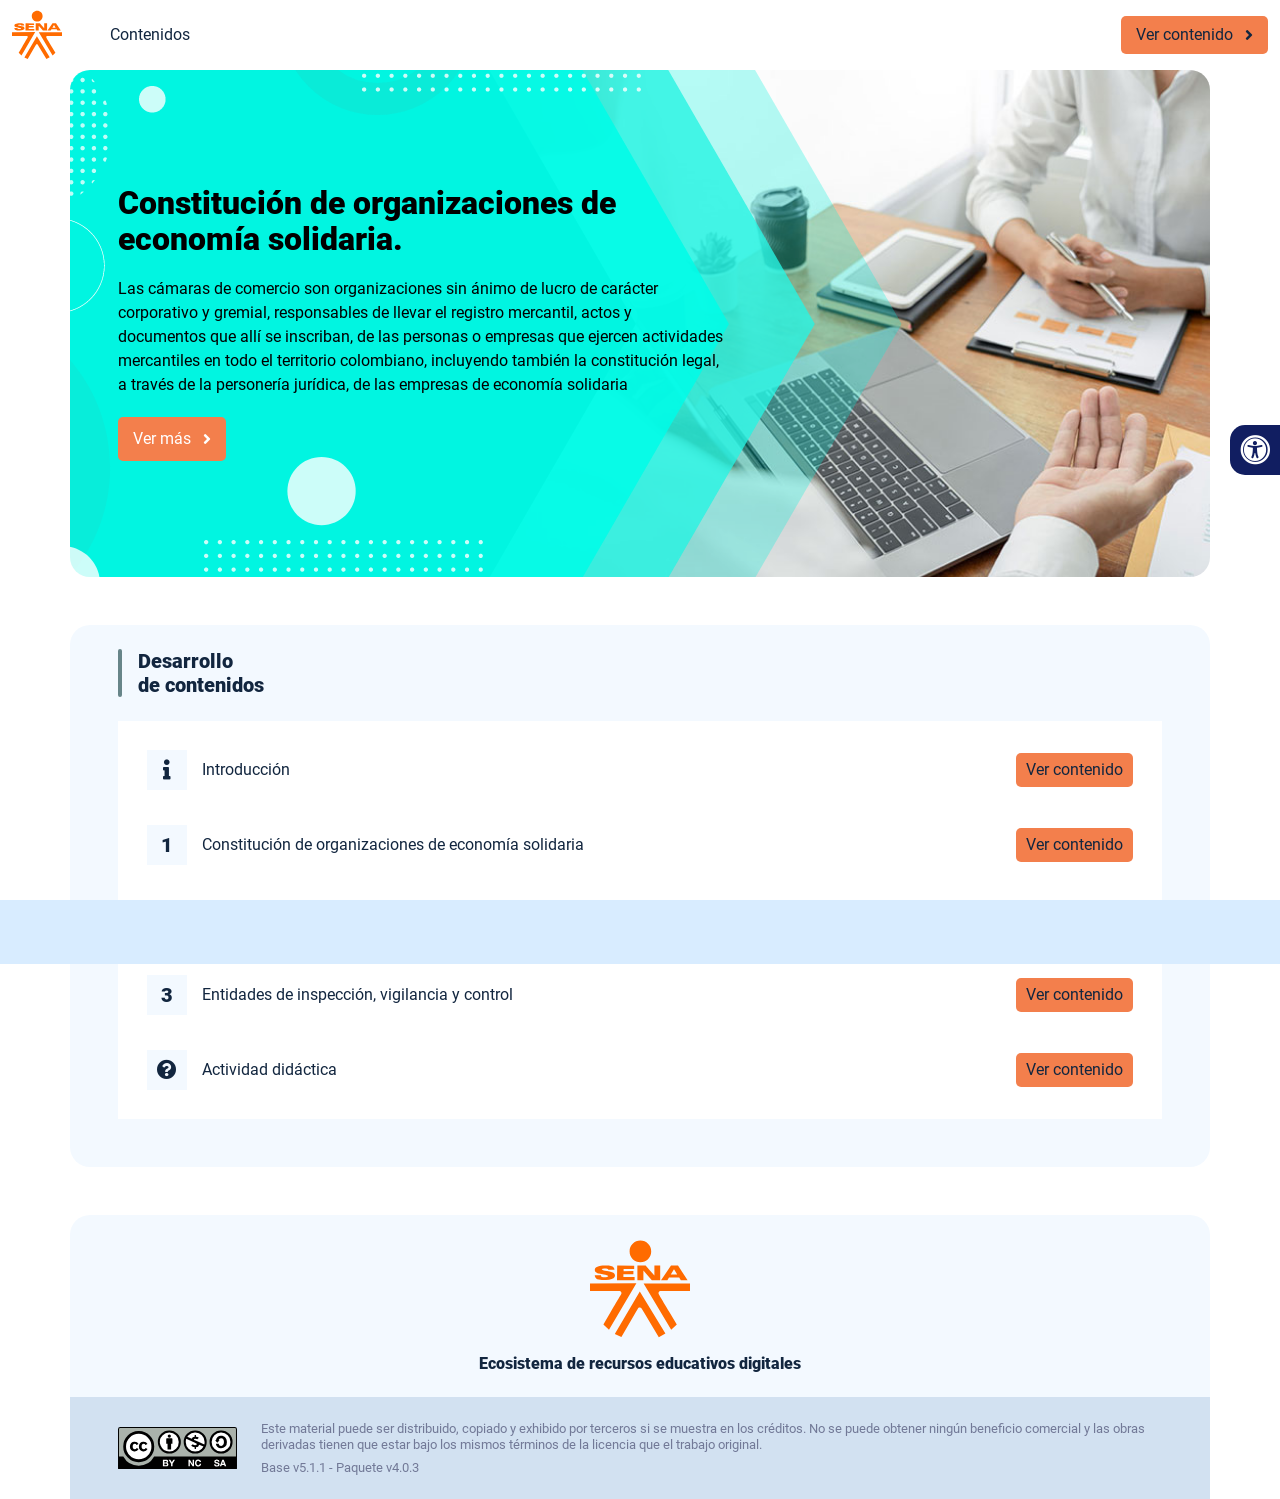
<file: index.html>
<!DOCTYPE html><html lang=""><head><meta charset="utf-8"><meta http-equiv="X-UA-Compatible" content="IE=edge"><meta name="viewport" content="width=device-width,initial-scale=1"><link rel="icon" href="favicon.ico"><title>Constitución de organizaciones de economía solidaria.</title><link href="css/chunk-0c047e41.e71cb334.css" rel="prefetch"><link href="css/chunk-25b302c8.e71cb334.css" rel="prefetch"><link href="css/chunk-26fc7596.e71cb334.css" rel="prefetch"><link href="css/chunk-2d2747e2.e71cb334.css" rel="prefetch"><link href="css/chunk-32334cb6.e71cb334.css" rel="prefetch"><link href="css/chunk-3c57cd7b.e71cb334.css" rel="prefetch"><link href="css/chunk-4f2d402a.e71cb334.css" rel="prefetch"><link href="css/chunk-4fde0a08.5d24a906.css" rel="prefetch"><link href="css/chunk-515a8379.9630271d.css" rel="prefetch"><link href="css/chunk-59974754.71aec57a.css" rel="prefetch"><link href="css/chunk-6e1e538a.d2f45819.css" rel="prefetch"><link href="css/chunk-766a929b.e10ab279.css" rel="prefetch"><link href="css/chunk-f2df7d2c.e71cb334.css" rel="prefetch"><link href="css/comple.8b8eed22.css" rel="prefetch"><link href="css/creditos.84aef532.css" rel="prefetch"><link href="css/glosario.c0fce144.css" rel="prefetch"><link href="css/intro.930bddc9.css" rel="prefetch"><link href="css/referencias.0514e2c4.css" rel="prefetch"><link href="css/sintesis.0d6f4cdd.css" rel="prefetch"><link href="css/tema1.6111759d.css" rel="prefetch"><link href="css/tema2.cc2332d4.css" rel="prefetch"><link href="css/tema3.661ee15b.css" rel="prefetch"><link href="js/actividad.1852280d.js" rel="prefetch"><link href="js/chunk-0206bfa0.c568b6b5.js" rel="prefetch"><link href="js/chunk-0c047e41.43e5820f.js" rel="prefetch"><link href="js/chunk-13a6037e.83987335.js" rel="prefetch"><link href="js/chunk-25b302c8.91ada18f.js" rel="prefetch"><link href="js/chunk-26fc7596.1be7fcae.js" rel="prefetch"><link href="js/chunk-2c06842c.d92c0834.js" rel="prefetch"><link href="js/chunk-2d0e96ec.6c668407.js" rel="prefetch"><link href="js/chunk-2d208d90.4f6e13f1.js" rel="prefetch"><link href="js/chunk-2d21d0e2.5a33f970.js" rel="prefetch"><link href="js/chunk-2d22c123.bf45f2d6.js" rel="prefetch"><link href="js/chunk-2d2747e2.fc8b5649.js" rel="prefetch"><link href="js/chunk-2e80bb9a.1a58db2c.js" rel="prefetch"><link href="js/chunk-319206de.52a1ce2a.js" rel="prefetch"><link href="js/chunk-32334cb6.144f3f7f.js" rel="prefetch"><link href="js/chunk-3c57cd7b.7ad66006.js" rel="prefetch"><link href="js/chunk-4cdd78c0.29efb7c8.js" rel="prefetch"><link href="js/chunk-4f2d402a.58d1548e.js" rel="prefetch"><link href="js/chunk-4fde0a08.4ff84dfb.js" rel="prefetch"><link href="js/chunk-515a8379.fd202f72.js" rel="prefetch"><link href="js/chunk-53ccb27e.51339663.js" rel="prefetch"><link href="js/chunk-59974754.0b84527f.js" rel="prefetch"><link href="js/chunk-6e1e538a.bd859c75.js" rel="prefetch"><link href="js/chunk-766a929b.bb0030cf.js" rel="prefetch"><link href="js/chunk-c796899c.e5bf5b56.js" rel="prefetch"><link href="js/chunk-e8a7823a.98f331b0.js" rel="prefetch"><link href="js/chunk-f2df7d2c.a2d99f9f.js" rel="prefetch"><link href="js/chunk-fde47172.77a48531.js" rel="prefetch"><link href="js/comple.182fc478.js" rel="prefetch"><link href="js/creditos.8d4e168d.js" rel="prefetch"><link href="js/glosario.1b6c2e42.js" rel="prefetch"><link href="js/intro.5dc9a251.js" rel="prefetch"><link href="js/referencias.f3f067e0.js" rel="prefetch"><link href="js/sintesis.e8b97a97.js" rel="prefetch"><link href="js/tema1.2ade9168.js" rel="prefetch"><link href="js/tema2.155c5e67.js" rel="prefetch"><link href="js/tema3.e99a967c.js" rel="prefetch"><link href="css/app.0c2551eb.css" rel="preload" as="style"><link href="css/chunk-vendors.6a441e8d.css" rel="preload" as="style"><link href="js/app.57ba1d6d.js" rel="preload" as="script"><link href="js/chunk-vendors.0c38a1c8.js" rel="preload" as="script"><link href="css/chunk-vendors.6a441e8d.css" rel="stylesheet"><link href="css/app.0c2551eb.css" rel="stylesheet"></head><body><noscript><strong>We're sorry but Constitución de organizaciones de economía solidaria. doesn't work properly without JavaScript enabled. Please enable it to continue.</strong></noscript><div id="app"></div><script src="js/chunk-vendors.0c38a1c8.js"></script><script src="js/app.57ba1d6d.js"></script></body></html>
</file>
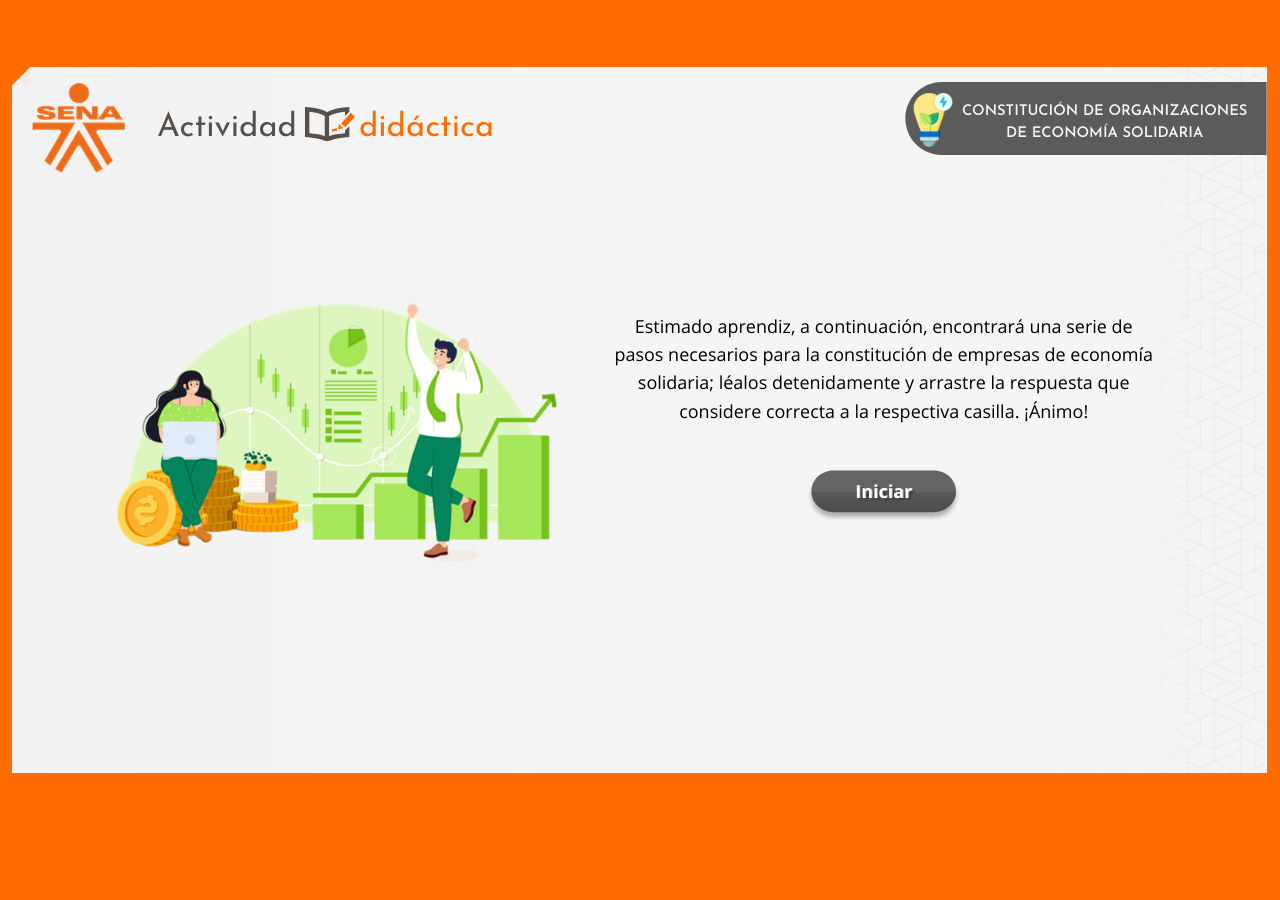
<file: actividades/index.html>
<!doctype html>
<html lang="es">
<head>
  <meta charset="utf-8">
  <!-- Creado con Storyline 360 - http://www.articulate.com  -->
  <!-- version: 3.60.26947.0 -->
  <title>SENA - Actividad did&#225;ctica</title>
  <meta http-equiv="x-ua-compatible" content="IE=edge"/>
  <meta name="viewport" content="width=device-width,initial-scale=1,user-scalable=no,shrink-to-fit=no,minimal-ui"/>
  <meta name="apple-mobile-web-app-capable" content="yes"/>
  <style>
    html, body { height: 100%; padding: 0; margin: 0 }
    #app { height: 100%; width: 100%; }
  </style>
  
  <script>window.THREE = { };</script>
</head>
<body style="background: #FF6C00" class="cs-HTML theme-classic">
  <!-- 360 -->
  <script>!function(e){var i=/iPhone/i,o=/iPod/i,n=/iPad/i,t=/(?=.*\bAndroid\b)(?=.*\bMobile\b)/i,d=/Android/i,s=/(?=.*\bAndroid\b)(?=.*\bSD4930UR\b)/i,b=/(?=.*\bAndroid\b)(?=.*\b(?:KFOT|KFTT|KFJWI|KFJWA|KFSOWI|KFTHWI|KFTHWA|KFAPWI|KFAPWA|KFARWI|KFASWI|KFSAWI|KFSAWA)\b)/i,r=/IEMobile/i,h=/(?=.*\bWindows\b)(?=.*\bARM\b)/i,a=/BlackBerry/i,l=/BB10/i,p=/Opera Mini/i,f=/(CriOS|Chrome)(?=.*\bMobile\b)/i,u=/(?=.*\bFirefox\b)(?=.*\bMobile\b)/i,c=new RegExp("(?:Nexus 7|BNTV250|Kindle Fire|Silk|GT-P1000)","i"),w=function(e,i){return e.test(i)},A=function(e){var A=e||navigator.userAgent,v=A.split("[FBAN");if(void 0!==v[1]&&(A=v[0]),this.apple={phone:w(i,A),ipod:w(o,A),tablet:!w(i,A)&&w(n,A),device:w(i,A)||w(o,A)||w(n,A)},this.amazon={phone:w(s,A),tablet:!w(s,A)&&w(b,A),device:w(s,A)||w(b,A)},this.android={phone:w(s,A)||w(t,A),tablet:!w(s,A)&&!w(t,A)&&(w(b,A)||w(d,A)),device:w(s,A)||w(b,A)||w(t,A)||w(d,A)},this.windows={phone:w(r,A),tablet:w(h,A),device:w(r,A)||w(h,A)},this.other={blackberry:w(a,A),blackberry10:w(l,A),opera:w(p,A),firefox:w(u,A),chrome:w(f,A),device:w(a,A)||w(l,A)||w(p,A)||w(u,A)||w(f,A)},this.seven_inch=w(c,A),this.any=this.apple.device||this.android.device||this.windows.device||this.other.device||this.seven_inch,this.phone=this.apple.phone||this.android.phone||this.windows.phone,this.tablet=this.apple.tablet||this.android.tablet||this.windows.tablet,"undefined"==typeof window)return this},v=function(){var e=new A;return e.Class=A,e};"undefined"!=typeof module&&module.exports&&"undefined"==typeof window?module.exports=A:"undefined"!=typeof module&&module.exports&&"undefined"!=typeof window?module.exports=v():"function"==typeof define&&define.amd?define("isMobile",[],e.isMobile=v()):e.isMobile=v()}(this);
    window.isMobile.apple.tablet = window.isMobile.apple.tablet ||
      (navigator.platform === 'MacIntel' && navigator.maxTouchPoints > 1);
    window.isMobile.apple.device = window.isMobile.apple.device || window.isMobile.apple.tablet;
    window.isMobile.tablet = window.isMobile.tablet || window.isMobile.apple.tablet;
    window.isMobile.any = window.isMobile.any || window.isMobile.apple.tablet;
  </script>

  <div id="focus-sink" tabindex="-1"></div>

  <div id="preso"></div>
  <script>
    window.DS = {};
    window.globals = {
      DATA_PATH_BASE: '',
      HAS_FRAME: true,
      HAS_SLIDE: true,

      lmsPresent: false,
      tinCanPresent: false,
      cmi5Present: false,
      aoSupport: false,
      scale: 'show all',
      captureRc: false,
      browserSize: 'optimal',
      bgColor: '#FF6C00',
      features: 'InsertSvgPicture,MultipleQuizTracking,ThreeSixtyDegreeProgressTrackingExclusions',
      themeName: 'classic',
      preloaderColor: '#FFFFFF',
      suppressAnalytics: false,
      productChannel: 'stable',
      publishSource: 'storyline',
      aid: 'aid|5304b41d-7af7-4125-b8d1-83eb222823e2',
      cid: '6956476c-e990-4dcc-a9f2-3bbd5304a7e4',
      playerVersion: '3.60.26947.0',
      maxIosVideoElements: 10,

      
      parseParams: function(qs) {
        if (window.globals.parsedParams != null) {
          return window.globals.parsedParams;
        }
        qs = (qs || window.location.search.substr(1)).split('+').join(' ');
        var params = {},
            tokens,
            re = /[?&]?([^=]+)=([^&]*)/g;

        while (tokens = re.exec(qs)) {
          params[decodeURIComponent(tokens[1]).trim()] =
            decodeURIComponent(tokens[2]).trim();
        }
        window.globals.parsedParams = params;
        return params;
      }

    };

    (function() {

      var classTypes = [ 'desktop', 'mobile', 'phone', 'tablet' ];

      var addDeviceClasses = function(prefix, testObj) {
        var curr, i;
        for (i = 0; i < classTypes.length; i++) {
          curr = classTypes[i];
          if (testObj[curr]) {
            document.body.classList.add(prefix + curr);
          }
        }
      };

      var params = window.globals.parseParams(),
          isDevicePreview = params.devicepreview === '1',
          isPhoneOverride = params.deviceType === 'phone' || (isDevicePreview && params.phone == '1'),
          isTabletOverride = (params.deviceType === 'tablet' || isDevicePreview) && !isPhoneOverride,
          isMobileOverride = isPhoneOverride || isTabletOverride;

      var deviceView = {
        desktop: !window.isMobile.any && !isMobileOverride,
        mobile: window.isMobile.any || isMobileOverride,
        phone: isPhoneOverride || (window.isMobile.phone && !isTabletOverride),
        tablet: isTabletOverride || window.isMobile.tablet
      };

      window.globals.deviceView = deviceView;
      window.isMobile.desktop = !window.isMobile.any;
      window.isMobile.mobile = window.isMobile.any;

      addDeviceClasses('view-', deviceView);

    })();
  </script>
  
  <script src='story_content/user.js' type=text/javascript></script>
  <div class="slide-loader"></div>

  <script>
    if (window.globals.deviceView.isMobile) { var doc = document, loader = doc.body.querySelector('.slide-loader'); [ 1, 2, 3 ].forEach(function(n) { var d = doc.createElement('div'); d.style.backgroundColor = window.globals.preloaderColor; d.classList.add('mobile-loader-dot'); d.classList.add('dot' + n); loader.appendChild(d); }); }
  </script>

  <div class="mobile-load-title-overlay" style="display: none">
    <div class="mobile-load-title">SENA - Actividad did&#225;ctica</div>
  </div>

  <div class="mobile-chrome-warning"></div>

  <script>
    
    if (window.autoSpider && window.vInterfaceObject) {
      document.querySelector('.mobile-load-title-overlay').style.display = 'none';
    }
  </script>

  

  <link rel="stylesheet" href="html5/data/css/output.min.css" data-noprefix/>
</body>
<script src="html5/lib/scripts/bootstrapper.min.js"></script>
</html>
</file>
<file: css/chunk-0c047e41.e71cb334.css>
.horizontal-scroll__wrapper[data-v-22adfd6b]{overflow:hidden}.horizontal-scroll[data-v-22adfd6b]{display:flex;transition:transform .5s ease-in-out;align-items:center;flex-wrap:nowrap}.horizontal-scroll[data-v-22adfd6b]:not(.row){width:100%}.horizontal-scroll--item-fw[data-v-22adfd6b]>div{flex-grow:0;flex-shrink:0;width:100%;margin:0!important}
</file>
<file: css/chunk-25b302c8.e71cb334.css>
.horizontal-scroll__wrapper[data-v-22adfd6b]{overflow:hidden}.horizontal-scroll[data-v-22adfd6b]{display:flex;transition:transform .5s ease-in-out;align-items:center;flex-wrap:nowrap}.horizontal-scroll[data-v-22adfd6b]:not(.row){width:100%}.horizontal-scroll--item-fw[data-v-22adfd6b]>div{flex-grow:0;flex-shrink:0;width:100%;margin:0!important}
</file>
<file: css/chunk-26fc7596.e71cb334.css>
.horizontal-scroll__wrapper[data-v-22adfd6b]{overflow:hidden}.horizontal-scroll[data-v-22adfd6b]{display:flex;transition:transform .5s ease-in-out;align-items:center;flex-wrap:nowrap}.horizontal-scroll[data-v-22adfd6b]:not(.row){width:100%}.horizontal-scroll--item-fw[data-v-22adfd6b]>div{flex-grow:0;flex-shrink:0;width:100%;margin:0!important}
</file>
<file: css/chunk-2d2747e2.e71cb334.css>
.horizontal-scroll__wrapper[data-v-22adfd6b]{overflow:hidden}.horizontal-scroll[data-v-22adfd6b]{display:flex;transition:transform .5s ease-in-out;align-items:center;flex-wrap:nowrap}.horizontal-scroll[data-v-22adfd6b]:not(.row){width:100%}.horizontal-scroll--item-fw[data-v-22adfd6b]>div{flex-grow:0;flex-shrink:0;width:100%;margin:0!important}
</file>
<file: css/chunk-32334cb6.e71cb334.css>
.horizontal-scroll__wrapper[data-v-22adfd6b]{overflow:hidden}.horizontal-scroll[data-v-22adfd6b]{display:flex;transition:transform .5s ease-in-out;align-items:center;flex-wrap:nowrap}.horizontal-scroll[data-v-22adfd6b]:not(.row){width:100%}.horizontal-scroll--item-fw[data-v-22adfd6b]>div{flex-grow:0;flex-shrink:0;width:100%;margin:0!important}
</file>
<file: css/chunk-3c57cd7b.e71cb334.css>
.horizontal-scroll__wrapper[data-v-22adfd6b]{overflow:hidden}.horizontal-scroll[data-v-22adfd6b]{display:flex;transition:transform .5s ease-in-out;align-items:center;flex-wrap:nowrap}.horizontal-scroll[data-v-22adfd6b]:not(.row){width:100%}.horizontal-scroll--item-fw[data-v-22adfd6b]>div{flex-grow:0;flex-shrink:0;width:100%;margin:0!important}
</file>
<file: css/chunk-4f2d402a.e71cb334.css>
.horizontal-scroll__wrapper[data-v-22adfd6b]{overflow:hidden}.horizontal-scroll[data-v-22adfd6b]{display:flex;transition:transform .5s ease-in-out;align-items:center;flex-wrap:nowrap}.horizontal-scroll[data-v-22adfd6b]:not(.row){width:100%}.horizontal-scroll--item-fw[data-v-22adfd6b]>div{flex-grow:0;flex-shrink:0;width:100%;margin:0!important}
</file>
<file: css/chunk-4fde0a08.5d24a906.css>
.header[data-v-a108b06a]{position:sticky;top:0;padding-top:10px;padding-bottom:10px;background-color:#fff;z-index:10010;line-height:1.1em}.header__logo[data-v-a108b06a]{width:50px}@media (max-width:576px){.header__componente-formativo[data-v-a108b06a]{font-size:.8em}}.header__menu[data-v-a108b06a]{cursor:pointer}.header__menu span[data-v-a108b06a]{font-size:.7em;display:block;line-height:1em;text-align:center;color:#111e61}.header__menu__btn[data-v-a108b06a]{width:30px;height:30px;position:relative;margin-bottom:4px}.header__menu__btn .line-1[data-v-a108b06a],.header__menu__btn .line-2[data-v-a108b06a],.header__menu__btn .line-3[data-v-a108b06a]{height:4px;width:30px;background-color:#111e61;transform-origin:center center;position:absolute;left:0;border-radius:2px}.header__menu__btn .line-1[data-v-a108b06a]{top:4px;-webkit-animation:line-1-inactive-data-v-a108b06a .5s ease-in-out forwards;animation:line-1-inactive-data-v-a108b06a .5s ease-in-out forwards}.header__menu__btn .line-2[data-v-a108b06a]{top:13px;-webkit-animation:line-2-inactive-data-v-a108b06a .5s ease-in-out forwards;animation:line-2-inactive-data-v-a108b06a .5s ease-in-out forwards}.header__menu__btn .line-3[data-v-a108b06a]{top:22px;-webkit-animation:line-3-inactive-data-v-a108b06a .5s ease-in-out forwards;animation:line-3-inactive-data-v-a108b06a .5s ease-in-out forwards}.header__menu__btn[data-v-a108b06a]:hover{cursor:pointer}.header__menu__btn--open .line-1[data-v-a108b06a]{-webkit-animation:line-1-active-data-v-a108b06a .5s ease-in-out forwards;animation:line-1-active-data-v-a108b06a .5s ease-in-out forwards}.header__menu__btn--open .line-2[data-v-a108b06a]{-webkit-animation:line-2-active-data-v-a108b06a .5s ease-in-out forwards;animation:line-2-active-data-v-a108b06a .5s ease-in-out forwards}.header__menu__btn--open .line-3[data-v-a108b06a]{-webkit-animation:line-3-active-data-v-a108b06a .5s ease-in-out forwards;animation:line-3-active-data-v-a108b06a .5s ease-in-out forwards}@-webkit-keyframes line-1-active-data-v-a108b06a{0%{transform:translate(0) rotate(0)}50%{transform:translateY(9px) rotate(0)}to{transform:translateY(9px) rotate(45deg)}}@keyframes line-1-active-data-v-a108b06a{0%{transform:translate(0) rotate(0)}50%{transform:translateY(9px) rotate(0)}to{transform:translateY(9px) rotate(45deg)}}@-webkit-keyframes line-2-active-data-v-a108b06a{0%{transform:scale(1)}to{transform:scale(0)}}@keyframes line-2-active-data-v-a108b06a{0%{transform:scale(1)}to{transform:scale(0)}}@-webkit-keyframes line-3-active-data-v-a108b06a{0%{transform:translate(0) rotate(0)}50%{transform:translateY(-9px) rotate(0)}to{transform:translateY(-9px) rotate(-45deg)}}@keyframes line-3-active-data-v-a108b06a{0%{transform:translate(0) rotate(0)}50%{transform:translateY(-9px) rotate(0)}to{transform:translateY(-9px) rotate(-45deg)}}@-webkit-keyframes line-1-inactive-data-v-a108b06a{0%{transform:translateY(9px) rotate(45deg)}50%{transform:translateY(9px) rotate(0)}to{transform:translate(0) rotate(0)}}@keyframes line-1-inactive-data-v-a108b06a{0%{transform:translateY(9px) rotate(45deg)}50%{transform:translateY(9px) rotate(0)}to{transform:translate(0) rotate(0)}}@-webkit-keyframes line-2-inactive-data-v-a108b06a{0%{transform:scale(0)}to{transform:scale(1)}}@keyframes line-2-inactive-data-v-a108b06a{0%{transform:scale(0)}to{transform:scale(1)}}@-webkit-keyframes line-3-inactive-data-v-a108b06a{0%{transform:translateY(-9px) rotate(-45deg)}50%{transform:translateY(-9px) rotate(0)}to{transform:translate(0) rotate(0)}}@keyframes line-3-inactive-data-v-a108b06a{0%{transform:translateY(-9px) rotate(-45deg)}50%{transform:translateY(-9px) rotate(0)}to{transform:translate(0) rotate(0)}}
</file>
<file: css/chunk-515a8379.9630271d.css>
.banner-interno{position:relative}.banner-interno__fondo{position:absolute;top:0;bottom:-50px;left:0;right:0;background-color:#32d9cb;background-size:cover;background-position:50%}.banner-interno__titulo{display:flex;align-items:center}.banner-interno__titulo__icono{display:block;width:32px;height:32px;border-radius:50%;background-color:#fff;position:relative}.banner-interno__titulo__icono i{color:#32d9cb;position:absolute;left:50%;top:50%;transform:translate(-50%,-50%)}.banner-interno__titulo h1,.banner-interno__titulo h2,.banner-interno__titulo h3,.banner-interno__titulo h4,.banner-interno__titulo h5,.banner-interno__titulo h6{color:#fff;line-height:1.1em}
</file>
<file: css/chunk-59974754.71aec57a.css>
.aside-menu{position:sticky;top:70px;flex:0 0 0;width:0;min-height:calc(100vh - 70px);max-height:calc(100vh - 70px);background-color:#f3f9ff;transition:flex .5s ease-in-out,width .5s ease-in-out;overflow-x:hidden;z-index:100001}.aside-menu a{color:#111e61}.aside-menu--open{flex:0 0 300px;width:300px}.aside-menu__content{width:300px;display:flex;flex-direction:column;justify-content:space-between;min-height:calc(100vh - 70px);max-height:calc(100vh - 70px);border-right:1px solid #d8ecff}@media (max-height:800px){.aside-menu__content{min-height:800px;max-height:800px;overflow-y:auto}}.aside-menu__header{padding:10px;text-align:center;background-color:#d8ecff}.aside-menu__header h4{margin:0}.aside-menu__menu{overflow-y:auto;flex-grow:1;list-style:none;padding-left:0;margin-bottom:0}.aside-menu__menu__item--active .aside-menu__menu__item__lnk,.aside-menu__menu__item--active .aside-menu__sec-menu__item__lnk{background-color:#d8ecff;font-weight:700}.aside-menu__menu__item--sub-menu:hover,.aside-menu__menu__item:hover,.aside-menu__sec-menu__item:hover{background-color:#d8ecff}.aside-menu__menu__item--sub-menu{padding-left:10px}.aside-menu__menu__item--sub-menu--active .aside-menu__menu__item__lnk,.aside-menu__menu__item--sub-menu--active .aside-menu__sec-menu__item__lnk{background-color:#d8ecff;font-weight:700;position:relative}.aside-menu__menu__item--sub-menu--active .aside-menu__menu__item__lnk:before,.aside-menu__menu__item--sub-menu--active .aside-menu__sec-menu__item__lnk:before{content:"";display:block;position:absolute;left:0;bottom:0;top:0;width:4px;border-radius:2px;background-color:#678589}.aside-menu__menu__item__lnk,.aside-menu__sec-menu__item__lnk{display:flex;align-items:center;padding:10px 15px;line-height:1.1em}.aside-menu__menu__item__lnk i,.aside-menu__menu__item__lnk span,.aside-menu__sec-menu__item__lnk i,.aside-menu__sec-menu__item__lnk span{margin-right:10px}.aside-menu__menu__item__lnk i:last-child,.aside-menu__menu__item__lnk span:last-child,.aside-menu__sec-menu__item__lnk i:last-child,.aside-menu__sec-menu__item__lnk span:last-child{margin-right:0}.aside-menu__sec-menu{background-color:#d8ecff;padding:10px 0;flex-shrink:0;margin-bottom:0}.aside-menu__sec-menu__item{padding:10px 15px}.aside-menu__sec-menu__item__lnk{padding:0;border-radius:1em}.aside-menu__sec-menu__item__lnk i{display:block;width:2em;height:2em;padding:.5em 0;text-align:center;background-color:#fff;border-radius:50%}.aside-menu__sec-menu__item__lnk:hover{background-color:#fff}@media (max-width:992px){.aside-menu{position:fixed;top:70px}}@media (max-width:576px){.aside-menu__sec-menu{padding-bottom:110px}}
</file>
<file: css/chunk-6e1e538a.d2f45819.css>
.accesibilidad[data-v-4f6b7c58]{position:fixed;right:0;top:50vh;height:50px;background-color:#111e61;border-top-left-radius:15px;border-bottom-left-radius:15px;transform:translateY(-50%) translateX(100%) translateX(-50px);overflow:hidden;transition:transform .3s ease-in-out,height .3s ease-in-out}.accesibilidad[data-v-4f6b7c58]:hover{transform:translateY(-50%) translateX(0);height:12.75rem}.accesibilidad [data-v-4f6b7c58]{color:#fff}.accesibilidad__menu__content .accesibilidad__menu__item[data-v-4f6b7c58]{cursor:pointer}.accesibilidad__menu__content .accesibilidad__menu__item[data-v-4f6b7c58]:hover{background-color:#273685}.accesibilidad__menu__content .accesibilidad__menu__item[data-v-4f6b7c58]:last-child{border:none}.accesibilidad__menu__item[data-v-4f6b7c58]{display:flex;align-items:center;padding:10px;border-bottom:1px solid #273685;line-height:1em;-webkit-user-select:none;-moz-user-select:none;-ms-user-select:none;user-select:none}.accesibilidad__menu i[data-v-4f6b7c58]{font-size:30px;font-style:normal;margin-right:10px;line-height:1em}.accesibilidad__menu img[data-v-4f6b7c58]{width:30px;margin-right:10px}
</file>
<file: css/chunk-766a929b.e10ab279.css>
.barra-avance{display:flex;align-items:center;justify-content:space-between;position:fixed;bottom:0;left:0;width:100%;padding:10px;background-color:#d8ecff;transition:transform .5s ease-in-out;z-index:100000}.barra-avance__barra{margin:0 20px;flex:1;position:relative;max-width:800px}.barra-avance__barra--amarilla,.barra-avance__barra--blanca{height:4px}.barra-avance__barra--amarilla:after,.barra-avance__barra--amarilla:before,.barra-avance__barra--blanca:after,.barra-avance__barra--blanca:before{content:"";display:block;width:10px;height:10px;border-radius:50%;position:absolute;top:50%}.barra-avance__barra--amarilla:before,.barra-avance__barra--blanca:before{left:0;transform:translate(-50%,-50%)}.barra-avance__barra--amarilla:after,.barra-avance__barra--blanca:after{right:0;transform:translate(50%,-50%)}.barra-avance__barra--blanca,.barra-avance__barra--blanca:after,.barra-avance__barra--blanca:before{background-color:#fff}.barra-avance__barra--amarilla{position:absolute;width:100%;top:0;background-color:#f37f4c}.barra-avance__barra--amarilla:after,.barra-avance__barra--amarilla:before{background-color:#f37f4c}.barra-avance__boton--regresar{background-color:#b0c0d2}.barra-avance__boton--regresar span{color:#111e61!important}.barra-avance__boton--disable{opacity:0;pointer-events:none}.barra-avance--open{transform:translateY(0)}.barra-avance--close{transform:translateY(100%)}
</file>
<file: css/chunk-f2df7d2c.e71cb334.css>
.horizontal-scroll__wrapper[data-v-22adfd6b]{overflow:hidden}.horizontal-scroll[data-v-22adfd6b]{display:flex;transition:transform .5s ease-in-out;align-items:center;flex-wrap:nowrap}.horizontal-scroll[data-v-22adfd6b]:not(.row){width:100%}.horizontal-scroll--item-fw[data-v-22adfd6b]>div{flex-grow:0;flex-shrink:0;width:100%;margin:0!important}
</file>
<file: css/comple.8b8eed22.css>
.banner-interno{position:relative}.banner-interno__fondo{position:absolute;top:0;bottom:-50px;left:0;right:0;background-color:#32d9cb;background-size:cover;background-position:50%}.banner-interno__titulo{display:flex;align-items:center}.banner-interno__titulo__icono{display:block;width:32px;height:32px;border-radius:50%;background-color:#fff;position:relative}.banner-interno__titulo__icono i{color:#32d9cb;position:absolute;left:50%;top:50%;transform:translate(-50%,-50%)}.banner-interno__titulo h1,.banner-interno__titulo h2,.banner-interno__titulo h3,.banner-interno__titulo h4,.banner-interno__titulo h5,.banner-interno__titulo h6{color:#fff;line-height:1.1em}.complementario__enlaces{display:flex;justify-content:center;flex-wrap:wrap}.complementario__enlaces a{margin:0 5px}.complementario__btn{font-size:1.5em;line-height:1em}table{width:calc(100% - 1px);min-width:800px}table thead{background-color:#d8ecff}table thead th{border-color:#d8ecff}table td,table th{padding:25px 20px;text-align:center}table td:first-child,table th:first-child{text-align:left}
</file>
<file: css/creditos.84aef532.css>
.banner-interno{position:relative}.banner-interno__fondo{position:absolute;top:0;bottom:-50px;left:0;right:0;background-color:#32d9cb;background-size:cover;background-position:50%}.banner-interno__titulo{display:flex;align-items:center}.banner-interno__titulo__icono{display:block;width:32px;height:32px;border-radius:50%;background-color:#fff;position:relative}.banner-interno__titulo__icono i{color:#32d9cb;position:absolute;left:50%;top:50%;transform:translate(-50%,-50%)}.banner-interno__titulo h1,.banner-interno__titulo h2,.banner-interno__titulo h3,.banner-interno__titulo h4,.banner-interno__titulo h5,.banner-interno__titulo h6{color:#fff;line-height:1.1em}.creditos-vista .tarjeta.credito{background-color:#d2e1f1}.creditos{color:#727997;overflow-x:auto}.creditos__item{min-width:490px}.creditos p{line-height:1.3em;margin-bottom:0;color:#727997}.creditos__titulo{font-weight:700;background-color:#d2e1f1;padding:5px 10px;border-top-radius:5px;border-top-left-radius:5px;border-top-right-radius:5px}.creditos table td,.creditos table th{border-color:#d2e1f1}
</file>
<file: css/glosario.c0fce144.css>
.banner-interno{position:relative}.banner-interno__fondo{position:absolute;top:0;bottom:-50px;left:0;right:0;background-color:#32d9cb;background-size:cover;background-position:50%}.banner-interno__titulo{display:flex;align-items:center}.banner-interno__titulo__icono{display:block;width:32px;height:32px;border-radius:50%;background-color:#fff;position:relative}.banner-interno__titulo__icono i{color:#32d9cb;position:absolute;left:50%;top:50%;transform:translate(-50%,-50%)}.banner-interno__titulo h1,.banner-interno__titulo h2,.banner-interno__titulo h3,.banner-interno__titulo h4,.banner-interno__titulo h5,.banner-interno__titulo h6{color:#fff;line-height:1.1em}.glosario__letra-item{display:flex}.glosario__letra-item__texto{padding-top:5px}.glosario__letra-item__letra__icono{width:32px;height:32px;position:relative;line-height:1em;border-radius:50%;background-color:#d2e1f1}.glosario__letra-item__letra__icono span{position:absolute;left:50%;top:50%;transform:translate(-50%,-50%);font-size:1.1em;font-weight:900}
</file>
<file: css/intro.930bddc9.css>
.containe-color-bg-text{position:relative;display:flex;align-items:flex-start}.containe-color-bg-text:after{position:absolute;content:"";top:0;left:0;width:40%;height:100%;background-color:#ddf6c0;z-index:0}
</file>
<file: css/referencias.0514e2c4.css>
.banner-interno{position:relative}.banner-interno__fondo{position:absolute;top:0;bottom:-50px;left:0;right:0;background-color:#32d9cb;background-size:cover;background-position:50%}.banner-interno__titulo{display:flex;align-items:center}.banner-interno__titulo__icono{display:block;width:32px;height:32px;border-radius:50%;background-color:#fff;position:relative}.banner-interno__titulo__icono i{color:#32d9cb;position:absolute;left:50%;top:50%;transform:translate(-50%,-50%)}.banner-interno__titulo h1,.banner-interno__titulo h2,.banner-interno__titulo h3,.banner-interno__titulo h4,.banner-interno__titulo h5,.banner-interno__titulo h6{color:#fff;line-height:1.1em}.referencias__item:last-child hr{display:none}.referencias__item a{color:#2196f3;text-decoration:underline;overflow-wrap:break-word}
</file>
<file: css/sintesis.0d6f4cdd.css>
.bg-text-sintesis.cajon.color-acento-contenido{background-color:#dff6c3!important}.bg-text-sintesis.cajon.color-acento-contenido:before{background-color:#a6e65a}.container-texti-before-after{position:relative}.container-texti-before-after p{position:relative;z-index:1}.container-texti-before-after:after{top:0;left:0}.container-texti-before-after:after,.container-texti-before-after:before{position:absolute;content:"";height:45%;width:40%;background-color:#d9e0e1}.container-texti-before-after:before{bottom:0;right:0}
</file>
<file: css/tema1.6111759d.css>
.container-text-bg{display:flex;position:relative;align-items:flex-start}.container-text-bg:after{position:absolute;content:"";top:0;left:0;width:40%;height:55%;background-color:#e8e8e8;z-index:0}.container-bg-right{position:relative;display:flex}.container-bg-right:after{position:absolute;content:"";top:0;right:0;width:40%;height:100%;background-color:#e8e8e8;z-index:0}.big-container{display:flex}.big-container .container-texts-big-container .bloque-texto-f:before{background-color:#a4fdf6!important}.big-container .container-texts-big-container .cajon-color-1{background-color:#e1e1e1}.big-container .container-texts-big-container .cajon-color-2{background-color:#a4fdf6}.conatiner-text-double-color-bg{background:#979d9e;background:linear-gradient(90deg,#e8e8e8 50%,#e8e8e8 0,#cbf09f 0);display:flex;flex-wrap:wrap;align-items:center}.container-text-bg-left{position:relative}.container-text-bg-left p{position:relative;z-index:1;margin-bottom:0;padding-top:.2rem;padding-bottom:.2rem;padding-left:.3rem}.container-text-bg-left:before{z-index:0;position:absolute;content:"";height:100%;width:40%;background-color:#ddf6c0}.text-bg-middle-color{position:relative}.text-bg-middle-color p{position:relative;z-index:0;margin-bottom:0}.text-bg-middle-color:before{z-index:0;position:absolute;content:"";right:0;bottom:0;height:50%;width:40%;background-color:#ddf6c0}.container-texto-bloque-g .bloque-texto-g__texto{width:65%}.texto-gris-padding{padding-right:4rem}@media (max-width:768px){.texto-gris-padding{padding-right:0}}
</file>
<file: css/tema2.cc2332d4.css>
.text-bg-middle-color{position:relative}.text-bg-middle-color p{position:relative;z-index:0;margin-bottom:0}.text-bg-middle-color:before{z-index:0;position:absolute;content:"";right:0;bottom:0;height:50%;width:40%;background-color:#ddf6c0}.container-text-comillas .bloque-texto-c.color-secundario{background-color:#e1e1e1}.container-text-comillas .bloque-texto-c:after{background-color:#ea3065}.container_link{background-color:#491079;border-radius:20px;display:flex;flex-wrap:wrap}.cajon-color-1{background-color:#e1e1e1!important}
</file>
<file: css/tema3.661ee15b.css>
.container-text-bg-left-top{position:relative}.container-text-bg-left-top p{position:relative;padding-top:2rem;padding-left:2rem;z-index:1}.container-text-bg-left-top:after{content:"";position:absolute;top:0;left:0;height:80%;width:40%;background-color:#cbf6f2}.container-bg-text-right-100{position:relative}.container-bg-text-right-100 p{position:relative;padding-top:1rem;padding-bottom:1rem;margin-bottom:0;z-index:1}.container-bg-text-right-100:after{content:"";position:absolute;top:0;right:0;height:100%;width:40%;background-color:#cbf6f2}.container-text-comillas{display:flex}.container-text-comillas .bloque-texto-c.color-secundario{background-color:#e1e1e1}.container-text-comillas .bloque-texto-c:after{background-color:#ea3065}.container-text-bg-100{position:relative;display:flex;align-items:flex-start;padding-top:1rem;padding-bottom:1rem}.container-text-bg-100 p{margin-bottom:0;z-index:1}.container-text-bg-100:after{content:"";position:absolute;top:0;left:0;width:40%;height:100%;background-color:#cbf6f2}.cajon-color-1{background-color:#e1e1e1!important}.img-modal-1 .img-infografica-b__modal{position:relative;background-color:#fafafa;border-radius:15px}.img-modal-1 .img-infografica-b__modal__btn-cerrar i{color:#000}.img-modal{position:absolute;top:-34px;left:-34px;max-width:186px}.modal-dos-infografia{position:relative;margin-top:3rem}.modal-dos-infografia .img-modal{position:absolute;top:-34px;left:auto;right:-34px;max-width:186px}@media (max-width:768px){.modal-dos-infografia{padding-top:10rem}}.container-text-img-bg-left{display:flex;position:relative}.container-text-img-bg-left p{position:relative;z-index:1}.container-text-img-bg-left:after{position:absolute;content:"";left:0;top:0;height:40%;width:40%;background-color:#ddf6c0}.pasos-a.color-primario .pasos-a__circle{background-color:#491079}.pasos-a.color-primario .pasos-a__circle .h2{color:#fff!important}.pasos-a.color-primario .pasos-a__linea .hor-line,.pasos-a.color-primario .pasos-a__linea__esquina__linea,.pasos-a.color-primario .pasos-a__numero:after{border-color:#491079;border-radius:0}.bg-text_t_3-1.cajon.color-acento-contenido{background-color:#dff6c3!important;display:flex;max-height:104px}.bg-text_t_3-1.cajon.color-acento-contenido:before{background-color:#a6e65a}@media (max-width:1400px){.bg-text_t_3-1.cajon.color-acento-contenido{max-height:none}}.mejs-container .mejs-controls{background:#491079!important}
</file>
<file: css/app.0c2551eb.css>
.titulo-principal .titulo-principal__numero{background-color:#32d9cb}.banner-principal__componente h1{color:#000!important}.banner-principal__accion i,.banner-principal__accion span{color:#fff!important}.banner-principal__descripcion p{color:#000!important}.banner-principal__row{min-height:507px}.banner-interno{height:175px}.banner-interno__fondo{background-image:url(../img/fondo_temas.2815e5cd.png)!important;background-position:0 0!important;height:220px}*,:after,:before{box-sizing:inherit}html{height:100%;line-height:1.15;box-sizing:border-box;-webkit-font-smoothing:antialiased;-moz-osx-font-smoothing:grayscale;-webkit-text-size-adjust:100%;-ms-text-size-adjust:100%;text-rendering:optimizeLegibility}a,abbr,acronym,address,applet,article,aside,audio,b,big,blockquote,body,canvas,caption,center,cite,code,dd,del,details,dfn,div,dl,dt,em,embed,fieldset,figcaption,figure,footer,form,h1,h2,h3,h4,h5,h6,header,hgroup,html,i,iframe,img,ins,kbd,label,legend,li,mark,menu,nav,object,ol,output,p,pre,q,ruby,s,samp,section,small,span,strike,strong,sub,summary,sup,table,tbody,td,tfoot,th,thead,time,tr,tt,u,ul,var,video{margin:0;padding:0;border:0;outline:0;background:transparent;vertical-align:baseline}article,aside,details,figcaption,figure,footer,header,main,menu,nav,section,summary{display:block}[hidden],template{display:none}hr{box-sizing:content-box;height:0;border-bottom:1px solid #e8e8e8;border-left:0;border-right:0;border-top:0;margin:1.5em 0;overflow:visible}[hidden]{display:none}a{font-family:Roboto,sans-serif;font-size:1em;font-weight:400;text-decoration:none;color:#12263f;background-color:transparent;transition:all .15s ease-in-out;-webkit-text-decoration-skip:objects}a:active,a:hover{outline-width:0}a:active,a:focus,a:hover{color:#000}[type=button],[type=reset],[type=submit],button{-webkit-appearance:none;-moz-appearance:none;appearance:none;cursor:pointer;display:inline-block;vertical-align:middle;border:0;border-radius:5px;color:#12263f;background-color:#f37f4c;font-family:Roboto,sans-serif;font-weight:400;font-size:1em;-webkit-font-smoothing:antialiased;line-height:1em;white-space:nowrap;text-decoration:none;text-transform:none;padding:.75em 1.5em;margin:0;-webkit-user-select:none;-moz-user-select:none;-ms-user-select:none;user-select:none;overflow:visible;transition:background-color .15s ease-in-out}[type=button]:focus,[type=button]:hover,[type=reset]:focus,[type=reset]:hover,[type=submit]:focus,[type=submit]:hover,button:focus,button:hover{background-color:#f37f4c;color:#12263f}[type=button]:disabled,[type=reset]:disabled,[type=submit]:disabled,button:disabled{cursor:not-allowed;opacity:.5}[type=button]:disabled:hover,[type=reset]:disabled:hover,[type=submit]:disabled:hover,button:disabled:hover{background-color:#f37f4c}input,select,textarea{margin:0;display:block;font-family:Roboto,sans-serif;font-size:16px}input{overflow:visible}[type=color],[type=date],[type=datetime-local],[type=datetime],[type=email],[type=month],[type=number],[type=password],[type=search],[type=tel],[type=text],[type=time],[type=url],[type=week],input:not([type]),select,select[multiple],textarea{background-color:#fff;border:1px solid #e8e8e8;border-radius:5px;box-shadow:inset 0 1px 3px rgba(0,0,0,.06);box-sizing:inherit;margin-bottom:.75em;padding:.5em;transition:border-color .15s ease-in-out;width:100%}[type=color]:hover,[type=date]:hover,[type=datetime-local]:hover,[type=datetime]:hover,[type=email]:hover,[type=month]:hover,[type=number]:hover,[type=password]:hover,[type=search]:hover,[type=tel]:hover,[type=text]:hover,[type=time]:hover,[type=url]:hover,[type=week]:hover,input:not([type]):hover,select:hover,select[multiple]:hover,textarea:hover{border-color:shade(#e8e8e8,20%)}[type=color]:focus,[type=date]:focus,[type=datetime-local]:focus,[type=datetime]:focus,[type=email]:focus,[type=month]:focus,[type=number]:focus,[type=password]:focus,[type=search]:focus,[type=tel]:focus,[type=text]:focus,[type=time]:focus,[type=url]:focus,[type=week]:focus,input:not([type]):focus,select:focus,select[multiple]:focus,textarea:focus{border-color:#678589;box-shadow:inset 0 1px 3px rgba(0,0,0,.06),0 0 5px rgba(38,204,190,.7);outline:none}[type=color]:disabled,[type=date]:disabled,[type=datetime-local]:disabled,[type=datetime]:disabled,[type=email]:disabled,[type=month]:disabled,[type=number]:disabled,[type=password]:disabled,[type=search]:disabled,[type=tel]:disabled,[type=text]:disabled,[type=time]:disabled,[type=url]:disabled,[type=week]:disabled,input:not([type]):disabled,select:disabled,select[multiple]:disabled,textarea:disabled{background-color:shade(#fff,5%);cursor:not-allowed}[type=color]:disabled:hover,[type=date]:disabled:hover,[type=datetime-local]:disabled:hover,[type=datetime]:disabled:hover,[type=email]:disabled:hover,[type=month]:disabled:hover,[type=number]:disabled:hover,[type=password]:disabled:hover,[type=search]:disabled:hover,[type=tel]:disabled:hover,[type=text]:disabled:hover,[type=time]:disabled:hover,[type=url]:disabled:hover,[type=week]:disabled:hover,input:not([type]):disabled:hover,select:disabled:hover,select[multiple]:disabled:hover,textarea:disabled:hover{border:1px solid #e8e8e8}select{text-transform:none;max-width:100%;border-radius:5px}::-webkit-file-upload-button{background-color:#f37f4c;border:none;cursor:pointer;color:#12263f;border-radius:5px;padding:.75em 1.5em}::-webkit-file-upload-button:hover{background-color:#f37f4c}optgroup{font-weight:700}fieldset{border:1px solid #e8e8e8;background-color:transparent;padding:1.5em;-webkit-margin-start:0;-webkit-margin-end:0;-webkit-padding-before:1.5em;-webkit-padding-start:1.5em;-webkit-padding-end:1.5em;-webkit-padding-after:1.5em}legend{box-sizing:border-box;color:inherit;display:table;max-width:100%;padding:0;white-space:normal;font-weight:600;-webkit-padding-start:0;-webkit-padding-end:0}label,legend{margin-bottom:.375em}label{display:block;font-size:1em;font-family:Roboto,sans-serif;font-weight:900}textarea{overflow:auto;resize:vertical}[type=checkbox],[type=radio]{box-sizing:border-box;padding:0;display:inline;margin-right:.375em}[type=number]::-webkit-inner-spin-button,[type=number]::-webkit-outer-spin-button{height:auto}[type=search]{-webkit-appearance:textfield;outline-offset:-2px}[type=search]::-webkit-search-cancel-button,[type=search]::-webkit-search-decoration{-webkit-appearance:none;-moz-appearance:none}::-moz-placeholder{color:#999}:-ms-input-placeholder{color:#999}::placeholder{color:#999}::-webkit-file-upload-button{-webkit-appearance:button;-moz-appearance:button;font:inherit}[type=file]{margin-bottom:.75em;width:100%}[type=button],[type=reset],[type=submit],button{-webkit-appearance:button}[type=button]::-moz-focus-inner,[type=reset]::-moz-focus-inner,[type=submit]::-moz-focus-inner,button::-moz-focus-inner{border-style:none;padding:0}[type=button]:-moz-focusring,[type=reset]:-moz-focusring,[type=submit]:-moz-focusring,button:-moz-focusring{outline:1px dotted ButtonText}progress{vertical-align:baseline}ol,ul{list-style:none;margin-bottom:1em}dt{font-weight:700}figure,img,picture,svg{margin:0;width:100%;max-width:100%}figcaption{display:block;background-color:#e8e8e8;padding:.75em 1.5em;font-size:.8em;font-weight:700}img,svg{display:block;border-style:none}svg:not(:root){overflow:hidden}audio,canvas,progress,video{display:inline-block}audio:not([controls]){display:none;height:0}template{display:none}table{border-collapse:collapse;border-spacing:0;table-layout:fixed;width:100%}td,th,tr{vertical-align:middle}td,th{border:1px solid #e8e8e8;padding:.75em}th{font-size:.875em;line-height:1.2}td{line-height:1.5}body{font-size:16px;font-weight:400;line-height:1.5}body,h1,h2,h3,h4,h5,h6{color:#12263f;font-family:Roboto,sans-serif}h1,h2,h3,h4,h5,h6{font-weight:900;line-height:1.2;margin:0 0 .75em}h1{font-size:2em}h2{font-size:1.5em}h3{font-size:1.25em}h4{font-size:1.125em}h5{font-size:1em}h6{font-size:.875em}p{font-family:Roboto,sans-serif;font-size:1em;font-weight:400;line-height:1.5;color:#12263f;margin-bottom:1em}b,strong{font-weight:700}dfn,em,i{font-style:italic}br{line-height:2em}u{text-decoration:underline}code,kbd,pre,samp{color:#727997;font-family:Lucida Console,Courier New,monospace;font-size:1em}sub,sup{font-size:75%;line-height:0;position:relative;vertical-align:baseline}sub{bottom:-.25em}sup{top:-.5em}small{font-size:80%}mark{background-color:#ffeb3b;color:#000}abbr[title]{border-bottom:none;text-decoration:underline;-webkit-text-decoration:underline dotted;text-decoration:underline dotted}blockquote,q{quotes:none}::selection{background:#2196f3!important;color:#fff!important;text-shadow:none}::-moz-selection{background:#2196f3!important;color:#fff!important;text-shadow:none}img::selection{background:transparent}img::-moz-selection{background:transparent}body{-webkit-tap-highlight-color:#2196F3!important}details,menu{display:block}summary{display:list-item}@media print{*,:after,:before,:first-letter,:first-line{background:transparent!important;color:#000!important;box-shadow:none!important;text-shadow:none!important}a,a:visited{text-decoration:underline}a[href]:after{content:" (" attr(href) ")"}a abbr[title]:after{content:" (" attr(title) ")"}a[href^="#"]:after,a[href^="javascript:"]:after{content:""}blockquote,pre{border:1px solid #999;page-break-inside:avoid}thead{display:table-header-group}img,tr{page-break-inside:avoid}img{max-width:100%!important}h2,h3,p{orphans:3;widows:3}h2,h3{page-break-after:avoid}}.acordion{position:relative}.acordion__header{display:flex;align-items:center;margin-bottom:25px;cursor:pointer;justify-content:space-between}.acordion__accion__btn--a,.acordion__accion__btn--b{width:40px;height:40px;border-radius:50%;position:relative}.acordion__accion__btn--a i,.acordion__accion__btn--b i{position:absolute;top:50%;left:50%;transform:translate(-50%,-50%)}.acordion__accion__btn--a{background-color:#fff;box-shadow:0 3px 5px 0 rgba(17,30,97,.3)}.acordion__accion__btn--b{border:1px solid #111e61}.acordion__contenido{overflow:hidden;transition:height .5s ease-in-out}.acordion .indicador__container{transform:translateY(15px)}.bloque-texto-a{position:relative}.bloque-texto-a:before{content:"";display:block;position:absolute;top:0;bottom:0;left:50%;right:0}.bloque-texto-a>div{position:relative}.bloque-texto-a.color-primario,.bloque-texto-a__texto{background-color:#fff}.bloque-texto-a.color-primario:before{background-color:#32d9cb}.bloque-texto-a.color-secundario{background-color:#25e0ff}.bloque-texto-a.color-secundario:before{background-color:#00a3be}.bloque-texto-a.color-acento-contenido{background-color:#aebfc2}.bloque-texto-a.color-acento-contenido:before{background-color:#678589}.bloque-texto-a.color-acento-botones{background-color:#fde6db}.bloque-texto-a.color-acento-botones:before{background-color:#f37f4c}.bloque-texto-b{position:relative}.bloque-texto-b:before{content:"";display:block;position:absolute;top:40%;bottom:0;left:35%;right:0}.bloque-texto-b__texto{position:relative}.bloque-texto-b__texto *{display:inline}.bloque-texto-b i{font-size:2.5em;color:#678589}.bloque-texto-b i:first-of-type{margin-right:15px}.bloque-texto-b i:last-of-type{margin-left:15px;vertical-align:text-top}.bloque-texto-b.color-primario:before{background-color:#32d9cb}.bloque-texto-b.color-secundario:before{background-color:#00a3be}.bloque-texto-b.color-acento-contenido:before{background-color:#678589}.bloque-texto-b.color-acento-botones:before{background-color:#f37f4c}.bloque-texto-c i{font-size:2.5em;color:#678589}.bloque-texto-c:after{content:"";display:block;width:30px;height:30px;background-color:#678589;position:relative;left:calc(100% - 30px)}.bloque-texto-c.color-primario{background-color:#32d9cb}.bloque-texto-c.color-secundario{background-color:#00a3be}.bloque-texto-c.color-acento-contenido{background-color:#678589}.bloque-texto-c.color-acento-botones{background-color:#f37f4c}.bloque-texto-d{border-top:1px solid #678589;position:relative}.bloque-texto-d:before{content:"";display:block;position:absolute;top:40%;bottom:0;left:35%;right:0}.bloque-texto-d__texto{position:relative}.bloque-texto-d__texto *{display:inline}.bloque-texto-d i{font-size:2.5em;color:#678589}.bloque-texto-d i:first-of-type{margin-right:15px}.bloque-texto-d i:last-of-type{margin-left:15px;vertical-align:text-top}.bloque-texto-d__autor,.bloque-texto-e__autor{text-align:right;position:relative}.bloque-texto-d.color-primario:before{background-color:#32d9cb}.bloque-texto-d.color-secundario:before{background-color:#00a3be}.bloque-texto-d.color-acento-contenido:before{background-color:#678589}.bloque-texto-d.color-acento-botones:before{background-color:#f37f4c}.bloque-texto-e__texto *{display:inline}.bloque-texto-e i{font-size:2.5em;color:#678589}.bloque-texto-e i:first-of-type{margin-right:15px}.bloque-texto-e i:last-of-type{margin-left:15px;vertical-align:text-top}.bloque-texto-e.color-primario{background-color:#32d9cb}.bloque-texto-e.color-secundario{background-color:#00a3be}.bloque-texto-e.color-acento-contenido{background-color:#678589}.bloque-texto-e.color-acento-botones{background-color:#f37f4c}.bloque-texto-f{display:flex;flex-direction:column;position:relative;padding-bottom:50px}.bloque-texto-f:before{content:"";display:block;position:absolute;top:0;left:0;right:0;bottom:50px}.bloque-texto-f__comillas{position:static}.bloque-texto-f__comillas i{position:absolute;font-size:2.5em;color:#678589}.bloque-texto-f__comillas i:first-of-type{margin-right:15px;top:0;left:40px;transform:translate(-50%,-50%)}.bloque-texto-f__comillas i:last-of-type{margin-left:15px;vertical-align:text-top;top:calc(100% - 50px);right:10px;margin:0;transform:translate(-50%,-50%)}.bloque-texto-f__texto{position:relative}.bloque-texto-f__texto *{display:inline}.bloque-texto-f__autor{text-align:center;position:relative}.bloque-texto-f__avatar{position:relative;height:50px}.bloque-texto-f__avatar__img{background-color:#fff;position:absolute;top:0;left:50%;transform:translateX(-50%);width:100px;border-radius:50%;overflow:hidden;border:5px solid #fff;box-shadow:0 0 10px 0 rgba(0,0,0,.3)}.bloque-texto-f.color-primario:before{background-color:#32d9cb}.bloque-texto-f.color-secundario:before{background-color:#00a3be}.bloque-texto-f.color-acento-contenido:before{background-color:#678589}.bloque-texto-f.color-acento-botones:before{background-color:#f37f4c}.bloque-texto-g{position:relative;display:flex;justify-content:flex-end}.bloque-texto-g__img{width:50%;position:absolute;top:0;left:0;bottom:0;background-position:50%;background-size:cover}.bloque-texto-g__texto{position:relative;width:60%;background-color:hsla(0,0%,100%,.95)}.bloque-texto-g__texto *{display:inline}@media (max-width:992px){.bloque-texto-g{padding-top:40%!important}.bloque-texto-g__img{width:100%;height:50%}.bloque-texto-g__texto{width:100%}}@media (max-width:576px){.bloque-texto-g{padding-top:200px!important}.bloque-texto-g__img{height:250px}}.bloque-texto-g.color-primario{background-color:#32d9cb}.bloque-texto-g.color-secundario{background-color:#00a3be}.bloque-texto-g.color-acento-contenido{background-color:#678589}.bloque-texto-g.color-acento-botones{background-color:#f37f4c}.tabs-a__tab{display:block;width:100%;text-align:left;background-color:#d8ecff;padding:15px 20px;border-radius:5px;color:#111e61;line-height:1.2em}.tabs-a__tab__text{overflow:hidden;text-overflow:ellipsis}.tabs-a__tab:last-child{margin-bottom:0!important}.tabs-a__tab:active,.tabs-a__tab:focus,.tabs-a__tab:hover{color:#111e61}.tabs-a__tab__selected{font-weight:700}@media (min-width:992px){.tabs-a__tab__selected{position:relative}.tabs-a__tab__selected:before{content:"";display:block;position:absolute;right:0;top:50%;width:15px;height:15px;transform:translate(5px,-50%) rotate(45deg);background-color:#f37f4c}}.tabs-a__content-item{opacity:0}.tabs-a__content-item--active{-webkit-animation:tab-content-active .5s ease-in-out forwards;animation:tab-content-active .5s ease-in-out forwards}.tabs-a.color-primario .tabs-a__tab:active,.tabs-a.color-primario .tabs-a__tab:focus,.tabs-a.color-primario .tabs-a__tab:hover,.tabs-a.color-primario .tabs-a__tab__selected{background-color:#32d9cb;color:#12263f}.tabs-a.color-primario .tabs-a__tab__selected:before{background-color:#32d9cb}.tabs-a.color-secundario .tabs-a__tab:active,.tabs-a.color-secundario .tabs-a__tab:focus,.tabs-a.color-secundario .tabs-a__tab:hover,.tabs-a.color-secundario .tabs-a__tab__selected{background-color:#00a3be;color:#fff}.tabs-a.color-secundario .tabs-a__tab__selected:before{background-color:#00a3be}.tabs-a.color-acento-contenido .tabs-a__tab:active,.tabs-a.color-acento-contenido .tabs-a__tab:focus,.tabs-a.color-acento-contenido .tabs-a__tab:hover,.tabs-a.color-acento-contenido .tabs-a__tab__selected{background-color:#678589;color:#fff}.tabs-a.color-acento-contenido .tabs-a__tab__selected:before{background-color:#678589}.tabs-a.color-acento-botones .tabs-a__tab:active,.tabs-a.color-acento-botones .tabs-a__tab:focus,.tabs-a.color-acento-botones .tabs-a__tab:hover,.tabs-a.color-acento-botones .tabs-a__tab__selected{background-color:#f37f4c;color:#12263f}.tabs-a.color-acento-botones .tabs-a__tab__selected:before{background-color:#f37f4c}@-webkit-keyframes tab-content-active{0%{opacity:0}to{opacity:1}}@keyframes tab-content-active{0%{opacity:0}to{opacity:1}}.tabs-b{border-bottom:1px solid #afafaf}.tabs-b__tab{display:flex;flex-direction:column;align-items:center;padding:20px;background-color:#f6f6f6;border-right:2px solid #afafaf;border-bottom:2px solid #afafaf;cursor:pointer}.tabs-b__tab:active,.tabs-b__tab:focus,.tabs-b__tab:hover{background-color:#e8e8e8}.tabs-b__tab:last-child{border-right:none}.tabs-b__tab__icon{width:50px;margin-bottom:20px}.tabs-b__tab__title{text-align:center;font-size:.875em;line-height:1.1em;display:flex;height:100%;align-items:center}.tabs-b__tab--active{border-top:5px solid!important;border-bottom:none}.tabs-b__tab--active,.tabs-b__tab--active:active,.tabs-b__tab--active:focus,.tabs-b__tab--active:hover{background-color:transparent}.tabs-b__tab--active .tabs-b__tab__title{font-weight:700}@media (min-width:576px) and (max-width:992px){.tabs-b__tab{border-top:2px solid #afafaf}.tabs-b__tab:first-child{border-left:2px solid #afafaf}.tabs-b__tab:last-child{border-right:2px solid #afafaf}.tabs-b__tab:nth-child(4){border-left:2px solid #afafaf}.tabs-b__tab:nth-child(n+4){border-top:none}.tabs-b__tab--active:nth-child(-n+3){border-bottom:2px solid #afafaf}}@media (max-width:576px){.tabs-b__tab:last-child{border-right:2px solid #afafaf}.tabs-b__tab:nth-child(-n+2){border-top:2px solid #afafaf}.tabs-b__tab:nth-child(odd){border-left:2px solid #afafaf}}.tabs-b.color-primario .tabs-b__tab--active{border-top-color:#32d9cb!important}.tabs-b.color-secundario .tabs-b__tab--active{border-top-color:#00a3be!important}.tabs-b.color-acento-contenido .tabs-b__tab--active{border-top-color:#678589!important}.tabs-b.color-acento-botones .tabs-b__tab--active{border-top-color:#f37f4c!important}.tabs-c{border-bottom:1px solid #afafaf}.tabs-c__header{margin-bottom:15px}.tabs-c__tab{border-bottom:4px solid #e8e8e8;line-height:1.2;text-align:center;display:flex;align-items:center;justify-content:center;position:relative}.tabs-c__tab:after,.tabs-c__tab:before{content:"";display:block;position:absolute;transform:translate(-50%,-50%)}.tabs-c__tab:after{width:2px;height:20px;top:50%;right:-2px;background-color:#e8e8e8}.tabs-c__tab:last-child:after{display:none}@media (min-width:992px) and (max-width:1200px){.tabs-c__tab:nth-child(3n):after{display:none}}@media (min-width:576px) and (max-width:992px){.tabs-c__tab:nth-child(2n):after{display:none}}@media (max-width:576px){.tabs-c__tab:after{display:none}}.tabs-c__tab--active{border-bottom:4px solid!important}.tabs-c__tab--active:before{width:0;height:0;border-left:10px solid transparent;border-right:10px solid transparent;border-top:10px solid;left:50%;top:calc(100% + 6px)}.tabs-c__tab--active:active,.tabs-c__tab--active:focus,.tabs-c__tab--active:hover{background-color:transparent}.tabs-c__tab--active .tabs-b__tab__title{font-weight:700}.tabs-c.color-primario .tabs-c__tab--active{border-bottom-color:#32d9cb!important}.tabs-c.color-primario .tabs-c__tab--active:before{border-top-color:#32d9cb}.tabs-c.color-secundario .tabs-c__tab--active{border-bottom-color:#00a3be!important}.tabs-c.color-secundario .tabs-c__tab--active:before{border-top-color:#00a3be}.tabs-c.color-acento-contenido .tabs-c__tab--active{border-bottom-color:#678589!important}.tabs-c.color-acento-contenido .tabs-c__tab--active:before{border-top-color:#678589}.tabs-c.color-acento-botones .tabs-c__tab--active{border-bottom-color:#f37f4c!important}.tabs-c.color-acento-botones .tabs-c__tab--active:before{border-top-color:#f37f4c}.fade-enter-active,.fade-leave-active{transition:opacity .5s}.fade-enter,.fade-leave-to{opacity:0}table *{line-height:1.2}table caption{margin-top:5px;color:#12263f;font-size:.8em;background-color:#e8e8e8;padding:.75em 1.5em;font-weight:700}.tabla-a{overflow-x:auto}.tabla-a table{min-width:700px}.tabla-a thead{border-top:5px solid;color:#111e61;background-color:#e8e8e8}.tabla-a th{border-color:#e8e8e8;font-weight:700;text-align:center}.tabla-a.color-primario thead{border-color:#32d9cb}.tabla-a.color-secundario thead{border-color:#00a3be}.tabla-a.color-acento-contenido thead{border-color:#678589}.tabla-a.color-acento-botones thead{border-color:#f37f4c}.tabla-b,.tabla-c{overflow-x:auto}.tabla-b__header{background-color:#678589;padding:15px;text-align:center;position:sticky;left:0}.tabla-b__header *{color:#fff}.tabla-b table,.tabla-c table{table-layout:auto;min-width:700px}.tabla-b tr:nth-child(2n),.tabla-c tr:nth-child(2n){background-color:hsla(0,0%,91%,.4)}.tabla-b td,.tabla-b th,.tabla-c td,.tabla-c th{border:none;padding:20px 40px}.tabla-b th,.tabla-c th{width:200px;border-right:1px solid #e8e8e8}.color-primario.tabla-c .tabla-b__header,.tabla-b.color-primario .tabla-b__header{background-color:#32d9cb}.color-primario.tabla-c .tabla-b__header *,.tabla-b.color-primario .tabla-b__header *{color:#12263f}.color-secundario.tabla-c .tabla-b__header,.tabla-b.color-secundario .tabla-b__header{background-color:#00a3be}.color-secundario.tabla-c .tabla-b__header *,.tabla-b.color-secundario .tabla-b__header *{color:#fff}.color-acento-contenido.tabla-c .tabla-b__header,.tabla-b.color-acento-contenido .tabla-b__header{background-color:#678589}.color-acento-contenido.tabla-c .tabla-b__header *,.tabla-b.color-acento-contenido .tabla-b__header *{color:#fff}.color-acento-botones.tabla-c .tabla-b__header,.tabla-b.color-acento-botones .tabla-b__header{background-color:#f37f4c}.color-acento-botones.tabla-c .tabla-b__header *,.tabla-b.color-acento-botones .tabla-b__header *{color:#12263f}.tabla-c{box-shadow:0 0 10px 0 rgba(0,0,0,.25)}.tabla-c table{border-radius:10px;border-collapse:collapse}.tabla-c caption{border-radius:0}.tabla-c td,.tabla-c th{border:none;padding:20px}.tabla-c th{width:16%}.tabla-c th+td{width:36%}.tabla-c td{width:16%}.tabla-c td:first-child{width:36%}.linea-tiempo-a{position:relative;padding:30px 0}.linea-tiempo-a__row{display:flex;align-items:center;margin-bottom:90px;position:relative;cursor:pointer}.linea-tiempo-a__row:after,.linea-tiempo-a__row:before{content:"";display:block;top:50%;left:50%;width:40px;height:40px;border-radius:50%;position:absolute;transform:translate(-50%,-50%)}.linea-tiempo-a__row:after{width:20px;height:20px;background:#d2e1f1}.linea-tiempo-a__row:nth-child(2n){flex-direction:row-reverse}.linea-tiempo-a__row:nth-child(2n) .linea-tiempo-a__content{text-align:left}.linea-tiempo-a__row:nth-child(2n) .linea-tiempo-a__text{align-items:flex-start;margin-right:0;margin-left:80px}.linea-tiempo-a__row:nth-child(2n) .linea-tiempo-a__icon{justify-content:flex-end}.linea-tiempo-a__row:nth-child(2n) .linea-tiempo-a__icon__container{margin-left:0;margin-right:50px}.linea-tiempo-a__row:nth-child(2n) .linea-tiempo-a__icon__container:before{left:auto;right:0;transform:translate(35%,-50%) rotate(45deg)}.linea-tiempo-a__row:nth-child(2n):hover .linea-tiempo-a__icon__container{transform:scale(1.3) translateX(-15px)}.linea-tiempo-a__row:nth-child(2n):hover .linea-tiempo-a__text{transform:translateX(-30px)}.linea-tiempo-a__row:hover .linea-tiempo-a__icon__container{transform:scale(1.3) translateX(15px)}.linea-tiempo-a__row:hover .linea-tiempo-a__text{transform:translateX(30px)}.linea-tiempo-a__row:last-child{margin-bottom:0}.linea-tiempo-a__content{width:50%;text-align:right}.linea-tiempo-a__content span{display:block;margin:0;max-width:250px;line-height:1.1em}.linea-tiempo-a__text{display:flex;flex-direction:column;align-items:flex-end;margin-right:80px;transition:transform .3s ease-in-out}.linea-tiempo-a__icon{display:flex}.linea-tiempo-a__icon__container{position:relative;width:130px;height:130px;background:#678589;border-radius:50%;margin-left:50px;transition:transform .3s ease-in-out;display:flex;justify-content:center;align-items:center}.linea-tiempo-a__icon__container:before{content:"";display:block;top:50%;left:0;width:30px;height:30px;position:absolute;background:#678589;transform:translate(-35%,-50%) rotate(45deg)}.linea-tiempo-a__icon__container span{position:relative;text-align:center;font-weight:900}.linea-tiempo-a__icon img{width:60px;position:absolute;top:50%;left:50%;transform:translate(-50%,-50%)}.linea-tiempo-a:before{content:"";display:block;top:0;left:50%;width:10px;height:100%;border-radius:5px;position:absolute;background:#d2e1f1;transform:translate(-50%)}@media screen and (max-width:768px){.linea-tiempo-a__row:nth-child(2n) .linea-tiempo-a__text{margin-left:40px}.linea-tiempo-a__row:nth-child(2n):hover .linea-tiempo-a__icon__container{transform:scale(1.3) translateX(-5px)}.linea-tiempo-a__row:nth-child(2n):hover .linea-tiempo-a__text{transform:translateX(-10px)}.linea-tiempo-a__row:hover .linea-tiempo-a__icon__container{transform:scale(1.3) translateX(5px)}.linea-tiempo-a__row:hover .linea-tiempo-a__text{transform:translateX(10px)}.linea-tiempo-a__text{margin-right:40px}}@media screen and (max-width:450px){.linea-tiempo-a__content span{font-size:16px}.linea-tiempo-a__icon__container{width:100px;height:100px}.linea-tiempo-a__icon__container span{font-size:16px}.linea-tiempo-a__icon__inner{width:100%;height:100%}.linea-tiempo-a__icon__inner:after{width:70px;height:70px}.linea-tiempo-a__icon img{width:40px}}.linea-tiempo-a.color-primario .linea-tiempo-a__row:before{background-color:#32d9cb}.linea-tiempo-a.color-primario .linea-tiempo-a__icon__container{background-color:#32d9cb;color:#12263f}.linea-tiempo-a.color-primario .linea-tiempo-a__icon__container:before{background-color:#32d9cb}.linea-tiempo-a.color-secundario .linea-tiempo-a__row:before{background-color:#00a3be}.linea-tiempo-a.color-secundario .linea-tiempo-a__icon__container{background-color:#00a3be;color:#fff}.linea-tiempo-a.color-secundario .linea-tiempo-a__icon__container:before{background-color:#00a3be}.linea-tiempo-a.color-acento-contenido .linea-tiempo-a__row:before{background-color:#678589}.linea-tiempo-a.color-acento-contenido .linea-tiempo-a__icon__container{background-color:#678589;color:#fff}.linea-tiempo-a.color-acento-contenido .linea-tiempo-a__icon__container:before{background-color:#678589}.linea-tiempo-a.color-acento-botones .linea-tiempo-a__row:before{background-color:#f37f4c}.linea-tiempo-a.color-acento-botones .linea-tiempo-a__icon__container{background-color:#f37f4c;color:#12263f}.linea-tiempo-a.color-acento-botones .linea-tiempo-a__icon__container:before{background-color:#f37f4c}.linea-tiempo-b{position:relative}.linea-tiempo-b__icon{padding-top:100%;border-radius:50%;position:relative}.linea-tiempo-b__icon:after{content:"";display:block;width:15px;height:4px;position:absolute;left:100%;top:50%;transform:translateY(-50%)}.linea-tiempo-b__icon img{position:absolute;width:80%;top:50%;left:50%;transform:translate(-50%,-50%)}.linea-tiempo-b__row{margin-bottom:50px}.linea-tiempo-b__row:last-child{margin-bottom:0}@media (min-width:768px){.linea-tiempo-b__row:nth-child(odd){flex-direction:row-reverse}.linea-tiempo-b__row:nth-child(odd) .linea-tiempo-b__content{text-align:right}.linea-tiempo-b__row:nth-child(odd) .linea-tiempo-b__icon:after{right:100%;left:auto}}.linea-tiempo-b__line{margin-left:calc(50% - 2px)}.linea-tiempo-b__line:after{content:"";display:block;position:absolute;border-left:4px dotted #727997;top:0;bottom:0}.linea-tiempo-b.color-primario .linea-tiempo-b__icon,.linea-tiempo-b.color-primario .linea-tiempo-b__icon:after{background-color:#32d9cb}.linea-tiempo-b.color-secundario .linea-tiempo-b__icon,.linea-tiempo-b.color-secundario .linea-tiempo-b__icon:after{background-color:#00a3be}.linea-tiempo-b.color-acento-contenido .linea-tiempo-b__icon,.linea-tiempo-b.color-acento-contenido .linea-tiempo-b__icon:after{background-color:#678589}.linea-tiempo-b.color-acento-botones .linea-tiempo-b__icon,.linea-tiempo-b.color-acento-botones .linea-tiempo-b__icon:after{background-color:#f37f4c}.linea-tiempo-c{display:flex;flex-direction:column}.linea-tiempo-c__header{display:flex;align-items:center}.linea-tiempo-c__header__items{display:flex;flex:auto}.linea-tiempo-c__header__items .horizontal-scroll{align-items:flex-end!important}.linea-tiempo-c__header__item{display:flex;flex-direction:column;align-items:center;cursor:pointer}.linea-tiempo-c__header__item__year{line-height:1.1em;text-align:center;margin-bottom:10px}.linea-tiempo-c__header__item__line-container{width:100%;display:flex;align-items:center}.linea-tiempo-c__header__item__line-container:after,.linea-tiempo-c__header__item__line-container:before{content:"";display:block;width:50%;height:3px;background-color:#ccc}.linea-tiempo-c__header__item__dot{min-width:20px;max-width:20px;min-height:20px;max-height:20px;border:3px solid #ccc;border-radius:50%}.linea-tiempo-c__header__item--active .linea-tiempo-c__header__item__year{font-weight:900}.linea-tiempo-c__header__item--active .linea-tiempo-c__header__item__line-container:before{background-color:#678589}.linea-tiempo-c__header__item--active .linea-tiempo-c__header__item__dot{border-color:#678589;position:relative}.linea-tiempo-c__header__item--active .linea-tiempo-c__header__item__dot:after{content:"";display:block;width:9px;height:9px;background-color:#678589;border-radius:50%;position:absolute;left:50%;top:50%;transform:translate(-50%,-50%)}.linea-tiempo-c__header__item--before .linea-tiempo-c__header__item__line-container:after,.linea-tiempo-c__header__item--before .linea-tiempo-c__header__item__line-container:before{background-color:#678589}.linea-tiempo-c__header__item--before .linea-tiempo-c__header__item__dot{border-color:#678589}.linea-tiempo-c__header__item:first-child .linea-tiempo-c__header__item__line-container:before,.linea-tiempo-c__header__item:last-child .linea-tiempo-c__header__item__line-container:after{background-color:transparent!important}.linea-tiempo-c__header__btn,.linea-tiempo-c__header__btn--left,.linea-tiempo-c__header__btn--right,.pasos-b__header__btn--left,.pasos-b__header__btn--right{min-width:50px;max-width:50px;min-height:50px;max-height:50px;flex:auto;border-radius:50%;border:2px solid #ccc;background-color:#fff;position:relative;cursor:pointer;transition:border-color .2s ease-in-out}.linea-tiempo-c__header__btn--left i,.linea-tiempo-c__header__btn--right i,.linea-tiempo-c__header__btn i,.pasos-b__header__btn--left i,.pasos-b__header__btn--right i{position:absolute;left:50%;top:50%;transform:translate(-45%,-45%);font-size:1.3em;display:block;line-height:1em}.linea-tiempo-c__header__btn--left:hover,.linea-tiempo-c__header__btn--right:hover,.linea-tiempo-c__header__btn:hover,.pasos-b__header__btn--left:hover,.pasos-b__header__btn--right:hover{border-color:#678589}@media (max-width:768px){.linea-tiempo-c__header__items{flex-wrap:wrap;justify-content:center}.linea-tiempo-c__header__item{flex:none;min-width:25%;margin-bottom:10px}}@media (max-width:576px){.linea-tiempo-c__header__btn,.linea-tiempo-c__header__btn--left,.linea-tiempo-c__header__btn--right,.pasos-b__header__btn--left,.pasos-b__header__btn--right{min-width:30px;max-width:30px;min-height:30px;max-height:30px}}.linea-tiempo-c.color-primario .linea-tiempo-c__header__item--active .linea-tiempo-c__header__item__line-container:before{background-color:#32d9cb}.linea-tiempo-c.color-primario .linea-tiempo-c__header__item--active .linea-tiempo-c__header__item__dot{border-color:#32d9cb}.linea-tiempo-c.color-primario .linea-tiempo-c__header__item--active .linea-tiempo-c__header__item__dot:after,.linea-tiempo-c.color-primario .linea-tiempo-c__header__item--before .linea-tiempo-c__header__item__line-container:after,.linea-tiempo-c.color-primario .linea-tiempo-c__header__item--before .linea-tiempo-c__header__item__line-container:before{background-color:#32d9cb}.linea-tiempo-c.color-primario .linea-tiempo-c__header__item--before .linea-tiempo-c__header__item__dot{border-color:#32d9cb}.linea-tiempo-c.color-secundario .linea-tiempo-c__header__item--active .linea-tiempo-c__header__item__line-container:before{background-color:#00a3be}.linea-tiempo-c.color-secundario .linea-tiempo-c__header__item--active .linea-tiempo-c__header__item__dot{border-color:#00a3be}.linea-tiempo-c.color-secundario .linea-tiempo-c__header__item--active .linea-tiempo-c__header__item__dot:after,.linea-tiempo-c.color-secundario .linea-tiempo-c__header__item--before .linea-tiempo-c__header__item__line-container:after,.linea-tiempo-c.color-secundario .linea-tiempo-c__header__item--before .linea-tiempo-c__header__item__line-container:before{background-color:#00a3be}.linea-tiempo-c.color-secundario .linea-tiempo-c__header__item--before .linea-tiempo-c__header__item__dot{border-color:#00a3be}.linea-tiempo-c.color-acento-contenido .linea-tiempo-c__header__item--active .linea-tiempo-c__header__item__line-container:before{background-color:#678589}.linea-tiempo-c.color-acento-contenido .linea-tiempo-c__header__item--active .linea-tiempo-c__header__item__dot{border-color:#678589}.linea-tiempo-c.color-acento-contenido .linea-tiempo-c__header__item--active .linea-tiempo-c__header__item__dot:after,.linea-tiempo-c.color-acento-contenido .linea-tiempo-c__header__item--before .linea-tiempo-c__header__item__line-container:after,.linea-tiempo-c.color-acento-contenido .linea-tiempo-c__header__item--before .linea-tiempo-c__header__item__line-container:before{background-color:#678589}.linea-tiempo-c.color-acento-contenido .linea-tiempo-c__header__item--before .linea-tiempo-c__header__item__dot{border-color:#678589}.linea-tiempo-c.color-acento-botones .linea-tiempo-c__header__item--active .linea-tiempo-c__header__item__line-container:before{background-color:#f37f4c}.linea-tiempo-c.color-acento-botones .linea-tiempo-c__header__item--active .linea-tiempo-c__header__item__dot{border-color:#f37f4c}.linea-tiempo-c.color-acento-botones .linea-tiempo-c__header__item--active .linea-tiempo-c__header__item__dot:after,.linea-tiempo-c.color-acento-botones .linea-tiempo-c__header__item--before .linea-tiempo-c__header__item__line-container:after,.linea-tiempo-c.color-acento-botones .linea-tiempo-c__header__item--before .linea-tiempo-c__header__item__line-container:before{background-color:#f37f4c}.linea-tiempo-c.color-acento-botones .linea-tiempo-c__header__item--before .linea-tiempo-c__header__item__dot{border-color:#f37f4c}.linea-tiempo-c .indicador__container{transform:translateY(10px)}.linea-tiempo-d__item--selected .linea-tiempo-d__item__content__title,.linea-tiempo-d__item--selected .linea-tiempo-d__item__number{font-weight:700}.linea-tiempo-d__item__col-number{display:flex;flex-direction:column}.linea-tiempo-d__item__dots{flex:1;display:flex;justify-content:center;padding:5px 0}.linea-tiempo-d__item__dots:after{content:"";display:block;width:0;height:100%;border-left:5px dotted #d8ecff}.linea-tiempo-d__item__number{justify-content:center;min-width:40px;transition:background-color .3s ease-in-out,color .3s ease-in-out}.linea-tiempo-d__item__content__title,.linea-tiempo-d__item__number{display:flex;align-items:center;height:40px;cursor:pointer}.linea-tiempo-d__item__content__title:hover{font-weight:700}.linea-tiempo-d__item__content__slot{overflow:hidden;transition:height .5s ease-in-out}.linea-tiempo-d .tarjeta{border-radius:5px}.linea-tiempo-d.color-primario .linea-tiempo-d__item--selected .linea-tiempo-d__item__number{background-color:#32d9cb;color:#12263f}.linea-tiempo-d.color-secundario .linea-tiempo-d__item--selected .linea-tiempo-d__item__number{background-color:#00a3be;color:#fff}.linea-tiempo-d.color-acento-contenido .linea-tiempo-d__item--selected .linea-tiempo-d__item__number{background-color:#678589;color:#fff}.linea-tiempo-d.color-acento-botones .linea-tiempo-d__item--selected .linea-tiempo-d__item__number{background-color:#f37f4c;color:#12263f}.linea-tiempo-e{width:100%;position:relative}.linea-tiempo-e:before{content:"";position:absolute;top:0;bottom:0;left:25%;width:5px;background:#ddd;transform:translateX(-50%)}.linea-tiempo-e__item{display:flex;position:relative;padding:25px 0}.linea-tiempo-e__item__header{margin-bottom:.5em;width:25%;padding-right:30px;text-align:right;position:relative}.linea-tiempo-e__item__header:before{content:"";position:absolute;width:20px;height:20px;border-radius:50%;border:5px solid;background-color:#fff;top:20px;right:-20px;z-index:99;transform:translateX(-50%)}.linea-tiempo-e__item__body{width:75%;padding-left:30px}@media (max-width:576px){.linea-tiempo-e:before{display:none}.linea-tiempo-e .linea-tiempo-e__item{flex-direction:column}.linea-tiempo-e .linea-tiempo-e__item__header{width:100%;text-align:left;padding:0;margin-bottom:15px}.linea-tiempo-e .linea-tiempo-e__item__header:before{display:none}.linea-tiempo-e .linea-tiempo-e__item__body{width:100%;padding:0}}.linea-tiempo-e.color-primario .linea-tiempo-e__item__header:before{border-color:#32d9cb}.linea-tiempo-e.color-secundario .linea-tiempo-e__item__header:before{border-color:#00a3be}.linea-tiempo-e.color-acento-contenido .linea-tiempo-e__item__header:before{border-color:#678589}.linea-tiempo-e.color-acento-botones .linea-tiempo-e__item__header:before{border-color:#f37f4c}.anexo{display:block;background-color:#f3f9ff;position:relative;margin-left:30px;padding:20px;padding-left:50px;white-space:normal;text-align:left;border-radius:10px}.anexo *{line-height:1.2;color:#2196f3}.anexo p{margin-bottom:0}.anexo__icono{width:45px;position:absolute;left:-15px;top:0}.anexo:active,.anexo:focus,.anexo:hover{background-color:#daecff}.pasos-a,.pasos-a__numero{position:relative}.pasos-a__numero{align-self:stretch}.pasos-a__numero:after{content:"";position:absolute;border-left:3px solid;z-index:1}.pasos-a .bottom:after{height:50%;left:50%;top:50%}.pasos-a .full:after{height:100%;left:50%}.pasos-a .top:after{height:50%;left:50%;top:0}.pasos-a__linea div{padding:0;height:40px}.pasos-a__linea .hor-line{border-top:3px solid;margin:0;top:17px;position:relative}.pasos-a__linea__esquina{display:flex;overflow:hidden}.pasos-a__linea__esquina__linea{border:3px solid;width:100%;position:relative;border-radius:15px}.pasos-a__linea .top-right{left:50%;top:-50%}.pasos-a__linea .left-bottom{left:calc(-50% + 3px);top:calc(50% - 3px)}.pasos-a__linea .top-left{left:calc(-50% + 3px);top:-50%}.pasos-a__linea .right-bottom{left:50%;top:calc(50% - 3px)}.pasos-a__circle{width:50px;height:50px;min-width:50px;border-radius:50%;z-index:2;position:relative}.pasos-a__circle div{position:absolute;top:50%;left:50%;transform:translate(-50%,-50%)}.pasos-a.color-primario .pasos-a__numero:after{border-left-color:#32d9cb}.pasos-a.color-primario .pasos-a__linea .hor-line{border-top-color:#32d9cb}.pasos-a.color-primario .pasos-a__linea__esquina__linea{border-color:#32d9cb}.pasos-a.color-primario .pasos-a__circle{background-color:#32d9cb}.pasos-a.color-primario .pasos-a__circle div{color:#12263f}.pasos-a.color-secundario .pasos-a__numero:after{border-left-color:#00a3be}.pasos-a.color-secundario .pasos-a__linea .hor-line{border-top-color:#00a3be}.pasos-a.color-secundario .pasos-a__linea__esquina__linea{border-color:#00a3be}.pasos-a.color-secundario .pasos-a__circle{background-color:#00a3be}.pasos-a.color-secundario .pasos-a__circle div{color:#fff}.pasos-a.color-acento-contenido .pasos-a__numero:after{border-left-color:#678589}.pasos-a.color-acento-contenido .pasos-a__linea .hor-line{border-top-color:#678589}.pasos-a.color-acento-contenido .pasos-a__linea__esquina__linea{border-color:#678589}.pasos-a.color-acento-contenido .pasos-a__circle{background-color:#678589}.pasos-a.color-acento-contenido .pasos-a__circle div{color:#fff}.pasos-a.color-acento-botones .pasos-a__numero:after{border-left-color:#f37f4c}.pasos-a.color-acento-botones .pasos-a__linea .hor-line{border-top-color:#f37f4c}.pasos-a.color-acento-botones .pasos-a__linea__esquina__linea{border-color:#f37f4c}.pasos-a.color-acento-botones .pasos-a__circle{background-color:#f37f4c}.pasos-a.color-acento-botones .pasos-a__circle div{color:#12263f}.pasos-b{flex-direction:column}.pasos-b,.pasos-b__header{display:flex}.pasos-b__header__items{display:flex;flex:auto}.pasos-b__header__item{display:flex;flex-direction:column;align-items:center}.pasos-b__header__item__tittle{text-align:center;line-height:1.1em}.pasos-b__header__item__line-container{width:100%;display:flex;align-items:center;margin-bottom:10px}.pasos-b__header__item__line-container:after,.pasos-b__header__item__line-container:before{content:"";display:block;width:50%;height:3px;background-color:#ccc}.pasos-b__header__item__dot{min-width:40px;max-width:40px;min-height:40px;max-height:40px;border:3px solid #ccc;border-radius:50%;position:relative}.pasos-b__header__item__dot i,.pasos-b__header__item__dot span{display:block;position:absolute;left:50%;top:50%;transform:translate(-50%,-50%);line-height:1em}.pasos-b__header__item__dot i{color:#fff;display:none}.pasos-b__header__item--active .pasos-b__header__item__tittle{font-weight:900}.pasos-b__header__item--active .pasos-b__header__item__line-container:before{background-color:#6ec071}.pasos-b__header__item--active .pasos-b__header__item__dot{position:relative}.pasos-b__header__item--active .pasos-b__header__item__dot span{color:#fff}.pasos-b__header__item--before .pasos-b__header__item__line-container:after,.pasos-b__header__item--before .pasos-b__header__item__line-container:before{background-color:#6ec071}.pasos-b__header__item--before .pasos-b__header__item__dot{border-color:#6ec071;background-color:#6ec071}.pasos-b__header__item--before .pasos-b__header__item__dot span{display:none}.pasos-b__header__item--before .pasos-b__header__item__dot i{display:block}.pasos-b__header__item:first-child .pasos-b__header__item__line-container:before,.pasos-b__header__item:last-child .pasos-b__header__item__line-container:after{background-color:transparent}.pasos-b__header__btn{min-width:50px;max-width:50px;min-height:50px;max-height:50px;flex:auto;border-radius:50%;border:2px solid #ccc;background-color:#fff;position:relative;cursor:pointer;transition:border-color .2s ease-in-out}.pasos-b__header__btn i{position:absolute;left:50%;top:50%;transform:translate(-45%,-45%);font-size:1.3em;display:block;line-height:1em}.pasos-b__header__btn:hover{border-color:#678589}.pasos-b__header .horizontal-scroll{align-items:baseline!important}@media (max-width:768px){.pasos-b__header__items{flex-wrap:wrap;justify-content:center}.pasos-b__header__item{flex:none;min-width:25%;margin-bottom:10px}}@media (max-width:576px){.pasos-b__header__btn{min-width:30px;max-width:30px;min-height:30px;max-height:30px}}.pasos-b.color-primario .pasos-b__header__item--active .pasos-b__header__item__dot{border-color:#32d9cb;background-color:#32d9cb}.pasos-b.color-primario .pasos-b__header__item--active .pasos-b__header__item__dot span{color:#12263f}.pasos-b.color-secundario .pasos-b__header__item--active .pasos-b__header__item__dot{border-color:#00a3be;background-color:#00a3be}.pasos-b.color-secundario .pasos-b__header__item--active .pasos-b__header__item__dot span{color:#fff}.pasos-b.color-acento-contenido .pasos-b__header__item--active .pasos-b__header__item__dot{border-color:#678589;background-color:#678589}.pasos-b.color-acento-contenido .pasos-b__header__item--active .pasos-b__header__item__dot span{color:#fff}.pasos-b.color-acento-botones .pasos-b__header__item--active .pasos-b__header__item__dot{border-color:#f37f4c;background-color:#f37f4c}.pasos-b.color-acento-botones .pasos-b__header__item--active .pasos-b__header__item__dot span{color:#12263f}.pasos-b .indicador__container{transform:translateY(15px)}.video{position:relative;padding-top:56.25%}.video iframe{position:absolute;top:0;left:0;width:100%;height:100%}.imagen-titulo,.imagen-titulo--der,.imagen-titulo--izq{position:relative}.imagen-titulo--der:before,.imagen-titulo--izq:before,.imagen-titulo:before{content:"";display:block;position:absolute;width:50%;height:70%;bottom:-10px;border-radius:10px}.imagen-titulo--der figure,.imagen-titulo--izq figure,.imagen-titulo figure{position:relative}.imagen-titulo__titulo{position:absolute;bottom:10%;background-color:#00a3be;padding:10px}.imagen-titulo--der{margin-right:10px}.imagen-titulo--der:before{right:-10px}.imagen-titulo--der .imagen-titulo__titulo{right:0}.imagen-titulo--izq{margin-left:10px}.imagen-titulo--izq:before{left:-10px}.imagen-titulo--izq .imagen-titulo__titulo{left:0}.color-primario.imagen-titulo--der .imagen-titulo__titulo,.color-primario.imagen-titulo--der:before,.color-primario.imagen-titulo--izq .imagen-titulo__titulo,.color-primario.imagen-titulo--izq:before,.imagen-titulo.color-primario .imagen-titulo__titulo,.imagen-titulo.color-primario:before{background-color:#32d9cb}.color-primario.imagen-titulo--der .imagen-titulo__titulo *,.color-primario.imagen-titulo--izq .imagen-titulo__titulo *,.imagen-titulo.color-primario .imagen-titulo__titulo *{color:#12263f}.color-secundario.imagen-titulo--der .imagen-titulo__titulo,.color-secundario.imagen-titulo--der:before,.color-secundario.imagen-titulo--izq .imagen-titulo__titulo,.color-secundario.imagen-titulo--izq:before,.imagen-titulo.color-secundario .imagen-titulo__titulo,.imagen-titulo.color-secundario:before{background-color:#00a3be}.color-secundario.imagen-titulo--der .imagen-titulo__titulo *,.color-secundario.imagen-titulo--izq .imagen-titulo__titulo *,.imagen-titulo.color-secundario .imagen-titulo__titulo *{color:#fff}.color-acento-contenido.imagen-titulo--der .imagen-titulo__titulo,.color-acento-contenido.imagen-titulo--der:before,.color-acento-contenido.imagen-titulo--izq .imagen-titulo__titulo,.color-acento-contenido.imagen-titulo--izq:before,.imagen-titulo.color-acento-contenido .imagen-titulo__titulo,.imagen-titulo.color-acento-contenido:before{background-color:#678589}.color-acento-contenido.imagen-titulo--der .imagen-titulo__titulo *,.color-acento-contenido.imagen-titulo--izq .imagen-titulo__titulo *,.imagen-titulo.color-acento-contenido .imagen-titulo__titulo *{color:#fff}.color-acento-botones.imagen-titulo--der .imagen-titulo__titulo,.color-acento-botones.imagen-titulo--der:before,.color-acento-botones.imagen-titulo--izq .imagen-titulo__titulo,.color-acento-botones.imagen-titulo--izq:before,.imagen-titulo.color-acento-botones .imagen-titulo__titulo,.imagen-titulo.color-acento-botones:before{background-color:#f37f4c}.color-acento-botones.imagen-titulo--der .imagen-titulo__titulo *,.color-acento-botones.imagen-titulo--izq .imagen-titulo__titulo *,.imagen-titulo.color-acento-botones .imagen-titulo__titulo *{color:#12263f}.tarjeta{border-radius:20px}.tarjeta--container>.tarjeta{border-radius:0}.tarjeta--container>.tarjeta:first-child{border-top-left-radius:20px;border-bottom-left-radius:20px}.tarjeta--container>.tarjeta:last-child{border-top-right-radius:20px;border-bottom-right-radius:20px}.tarjeta--blanca{background-color:#fff}.tarjeta--gris{background-color:#f6f6f6}.tarjeta--azul{background-color:#d8ecff}.tarjeta--boton{border-radius:20px;background-color:#f6f6f6;cursor:pointer;transition:background-color .3s ease-in-out}.tarjeta--boton.color-primario:active,.tarjeta--boton.color-primario:focus,.tarjeta--boton.color-primario:hover{background-color:#32d9cb}.tarjeta--boton.color-primario:active *,.tarjeta--boton.color-primario:focus *,.tarjeta--boton.color-primario:hover *{color:#12263f}.tarjeta--boton.color-secundario:active,.tarjeta--boton.color-secundario:focus,.tarjeta--boton.color-secundario:hover{background-color:#00a3be}.tarjeta--boton.color-secundario:active *,.tarjeta--boton.color-secundario:focus *,.tarjeta--boton.color-secundario:hover *{color:#fff}.tarjeta--boton.color-acento-contenido:active,.tarjeta--boton.color-acento-contenido:focus,.tarjeta--boton.color-acento-contenido:hover{background-color:#678589}.tarjeta--boton.color-acento-contenido:active *,.tarjeta--boton.color-acento-contenido:focus *,.tarjeta--boton.color-acento-contenido:hover *{color:#fff}.tarjeta--boton.color-acento-botones:active,.tarjeta--boton.color-acento-botones:focus,.tarjeta--boton.color-acento-botones:hover{background-color:#f37f4c}.tarjeta--boton.color-acento-botones:active *,.tarjeta--boton.color-acento-botones:focus *,.tarjeta--boton.color-acento-botones:hover *{color:#12263f}.tarjeta--tabla{background-color:#d8ecff}.tarjeta--tabla:nth-child(2n){background-color:#f3f9ff}.tarjeta.color-primario{background-color:#32d9cb}.tarjeta.color-primario *{color:#12263f}.tarjeta.color-primario--borde{background-color:#fff;color:#12263f;border:4px solid #32d9cb}.tarjeta.color-secundario{background-color:#00a3be}.tarjeta.color-secundario *{color:#fff}.tarjeta.color-secundario--borde{background-color:#bef6ff;color:#12263f;border:4px solid #00a3be}.tarjeta.color-acento-contenido{background-color:#678589}.tarjeta.color-acento-contenido *{color:#fff}.tarjeta.color-acento-contenido--borde{background-color:#f6f8f9;color:#12263f;border:4px solid #678589}.tarjeta.color-acento-botones{background-color:#f37f4c}.tarjeta.color-acento-botones *{color:#12263f}.tarjeta.color-acento-botones--borde{background-color:#fff;color:#12263f;border:4px solid #f37f4c}.tarjeta-avatar{height:100%;position:relative;padding-top:75px}.tarjeta-avatar>img{position:absolute;left:50%;top:0;transform:translateX(-50%);display:block;width:150px;margin:0 auto}.tarjeta-avatar .tarjeta{display:inline-block;padding-top:60px!important;height:100%}.tarjeta-avatar-b{display:flex}.tarjeta-avatar-b__img{min-width:20%;max-width:20%;position:relative;display:flex;align-items:center}.tarjeta-avatar-b .tarjeta{width:100%;margin-left:-10%;padding-left:10%}.tarjeta-numerada{border:2px solid;border-radius:20px;position:relative;margin-left:30px}.tarjeta-numerada__numero{border-radius:60px;width:60px;height:60px;display:inline-block;position:absolute;left:0;top:25px;transform:translateX(-50%)}.tarjeta-numerada__numero div{position:absolute;left:50%;top:50%;transform:translate(-50%,-50%)}.tarjeta-numerada.color-primario{border-color:#32d9cb}.tarjeta-numerada.color-primario .tarjeta-numerada__numero{background-color:#32d9cb}.tarjeta-numerada.color-primario .tarjeta-numerada__numero div{color:#12263f}.tarjeta-numerada.color-secundario{border-color:#00a3be}.tarjeta-numerada.color-secundario .tarjeta-numerada__numero{background-color:#00a3be}.tarjeta-numerada.color-secundario .tarjeta-numerada__numero div{color:#fff}.tarjeta-numerada.color-acento-contenido{border-color:#678589}.tarjeta-numerada.color-acento-contenido .tarjeta-numerada__numero{background-color:#678589}.tarjeta-numerada.color-acento-contenido .tarjeta-numerada__numero div{color:#fff}.tarjeta-numerada.color-acento-botones{border-color:#f37f4c}.tarjeta-numerada.color-acento-botones .tarjeta-numerada__numero{background-color:#f37f4c}.tarjeta-numerada.color-acento-botones .tarjeta-numerada__numero div{color:#12263f}.tarjeta-flip{background-color:transparent!important;perspective:1000px;height:100%}.tarjeta-flip.tarjeta .tarjeta-flip__contenido,.tarjeta-flip.tarjeta .tarjeta-flip__img{border-radius:20px;overflow:hidden}.tarjeta-flip__contenedor{position:relative;width:100%;height:100%;transition:transform .5s ease-in-out;transform-style:preserve-3d}.tarjeta-flip:hover .tarjeta-flip__contenedor{transform:rotateY(180deg)}.tarjeta-flip__contenido,.tarjeta-flip__img{-webkit-backface-visibility:hidden;backface-visibility:hidden}.tarjeta-flip__img{position:absolute;inset:0;background-size:cover;background-position:50%}.tarjeta-flip__contenido{transform:rotateY(180deg);height:100%}.tarjeta-flip.color-primario .tarjeta-flip__img{background-color:#32d9cb}.tarjeta-flip.color-primario .tarjeta-flip__contenido{background-color:#32d9cb;color:#12263f}.tarjeta-flip.color-secundario .tarjeta-flip__img{background-color:#00a3be}.tarjeta-flip.color-secundario .tarjeta-flip__contenido{background-color:#00a3be;color:#fff}.tarjeta-flip.color-acento-contenido .tarjeta-flip__img{background-color:#678589}.tarjeta-flip.color-acento-contenido .tarjeta-flip__contenido{background-color:#678589;color:#fff}.tarjeta-flip.color-acento-botones .tarjeta-flip__img{background-color:#f37f4c}.tarjeta-flip.color-acento-botones .tarjeta-flip__contenido{background-color:#f37f4c;color:#12263f}.tarjeta-slide{height:100%;position:relative;overflow:hidden}.tarjeta-slide__img{position:absolute;inset:0;background-size:cover;background-position:50%;transform:translate(0);transition:transform .3s ease-in-out}.tarjeta-slide.arriba:hover .tarjeta-slide__img{transform:translateY(-100%)}.tarjeta-slide.abajo:hover .tarjeta-slide__img{transform:translateY(100%)}.tarjeta-slide.izquierda:hover .tarjeta-slide__img{transform:translate(-100%)}.tarjeta-slide.derecha:hover .tarjeta-slide__img{transform:translate(100%)}.tarjeta-slide.color-primario .tarjeta-slide__img{background-color:#32d9cb}.tarjeta-slide.color-secundario .tarjeta-slide__img{background-color:#00a3be}.tarjeta-slide.color-acento-contenido .tarjeta-slide__img{background-color:#678589}.tarjeta-slide.color-acento-botones .tarjeta-slide__img{background-color:#f37f4c}.tarjeta-avatar-slide{overflow-x:hidden}.tarjeta-avatar-slide:hover .tarjeta-avatar-slide__img{transform:translateX(-50%)}.tarjeta-avatar-slide__img{display:flex;width:200%;position:relative;transition:transform .3s ease-in-out}.tarjeta-avatar-slide__img__item{flex:1;display:flex;justify-content:center}.slyder-a{position:relative}.slyder-a__btn--atrs,.slyder-a__btn--sigt{width:50px;height:50px;background-color:#fff;border-radius:50%;background-image:url(../img/arrow.813beb4d.svg);background-repeat:no-repeat;background-size:16px 24px;background-position:50%;border:1px solid #d8ecff;top:50%;z-index:10000;opacity:.7;box-shadow:0 0 0 0 rgba(0,0,0,.3);transition:opacity .3s ease-in-out,box-shadow .3s ease-in-out;cursor:pointer}.slyder-a__btn--atrs:hover,.slyder-a__btn--sigt:hover{opacity:1;box-shadow:0 0 5px 0 rgba(0,0,0,.3);border-color:#fff}.slyder-a__bullets{display:flex;z-index:10000}.slyder-a__bullets__item{width:15px;height:15px;background-color:#fff;border-radius:50%;box-shadow:0 0 5px 0 transparent;margin:0 10px;cursor:pointer;opacity:.7;transition:opacity .3s ease-in-out,box-shadow .3s ease-in-out;border:1px solid #d8ecff}.slyder-a__bullets__item--active{background-color:#727997;border-color:#727997;opacity:1}.slyder-a__bullets__item:hover{opacity:1;box-shadow:0 0 5px 0 rgba(0,0,0,.3);border-color:#727997}.slyder-a__tipo-a{position:absolute;inset:0}.slyder-a__tipo-a .slyder-a__btn--atrs,.slyder-a__tipo-a .slyder-a__btn--sigt{position:absolute}.slyder-a__tipo-a .slyder-a__btn--sigt{transform:translateY(-50%) rotate(-90deg);right:15px}.slyder-a__tipo-a .slyder-a__btn--sigt .indicador__container{transform:translateY(15px) rotate(90deg)}.slyder-a__tipo-a .slyder-a__btn--atrs{transform:translateY(-50%) rotate(90deg);left:15px}.slyder-a__tipo-a .slyder-a__bullets{position:absolute;bottom:50px;left:50%;transform:translateX(-50%)}.slyder-a__tipo-b{position:relative;display:flex;justify-content:space-between;align-items:center}.slyder-a__tipo-b .slyder-a__btn--sigt{transform:rotate(-90deg);right:15px}.slyder-a__tipo-b .slyder-a__btn--sigt .indicador__container{transform:rotate(90deg)}.slyder-a__tipo-b .slyder-a__btn--atrs{transform:rotate(90deg);left:15px}.slyder-a__tipo-b .slyder-a__bullets{position:relative}.slyder-a__tipo-b .hide{opacity:0;pointer-events:none}.slyder-b__img,.slyder-c__img{border-radius:10px;overflow:hidden}.slyder-c__content__header{align-items:center;justify-content:space-between}.slyder-c .indicador__container{transform:translateX(-15px)}.slyder-d__imagen{position:relative}.slyder-d__content{position:absolute;bottom:0}.slyder-d__content__card{background-color:#fff}@media (max-width:768px){.slyder-d__content{position:relative}}.slyder-d .indicador__container{transform:translateY(5px)}.slyder__action{display:flex;align-items:center;justify-content:flex-end}.slyder__btn{display:block;width:30px;height:30px;position:relative;background-color:#e8e8e8;margin-left:15px}.slyder__btn i{position:absolute;top:50%;left:50%;transform:translate(-50%,-50%)}.slyder__btn:hover{background-color:#b0c0d2}.slyder-f{display:flex}.slyder-f__main{width:84%}.slyder-f__btn{width:8%;display:flex;align-items:center;justify-content:center;cursor:pointer}.slyder-f__btn i{font-size:4rem}.modal-a{pointer-events:none}.modal-a__content{position:fixed;top:50%;left:50%;background-color:#fff;width:90%;max-width:1300px;max-height:100vh;overflow-y:auto;z-index:110001;border-radius:20px;transform:translate(-50%,-50%) scale(0);transition:transform .3s ease-in-out}.modal-a__fondo{position:fixed;background-color:rgba(0,0,0,.9);top:0;left:0;bottom:0;right:0;opacity:0;z-index:110000;transition:opacity .3s ease-in-out;cursor:pointer}.modal-a__close-btn{position:absolute;width:30px;height:30px;top:10px;right:10px;border-radius:50%;cursor:pointer}.modal-a__close-btn i{font-size:1.5em;position:absolute;top:50%;left:50%;transform:translate(-50%,-50%)}.modal-a--abierto{pointer-events:auto}.modal-a--abierto .modal-a__content{transform:translate(-50%,-50%) scale(1)}.modal-a--abierto .modal-a__fondo{opacity:1}.img-infografica,.img-infografica-b{position:relative}.img-infografica-b__item,.img-infografica__item{position:absolute;cursor:pointer;transform:translate(-50%,-50%);width:2.5%}.img-infografica-b__item:hover .img-infografica-b__item__tooltip,.img-infografica-b__item:hover .img-infografica__item__tooltip,.img-infografica__item:hover .img-infografica-b__item__tooltip,.img-infografica__item:hover .img-infografica__item__tooltip{opacity:1}.img-infografica-b__item__tooltip,.img-infografica__item__tooltip{position:absolute;bottom:calc(100% + 5px);left:50%;transform:translateX(-50%);background-color:#ccc;padding:10px;width:150px;opacity:0;transition:opacity .3s ease-in-out;pointer-events:none}.img-infografica-b__item__tooltip span,.img-infografica__item__tooltip span{display:block;text-align:center;line-height:1em}.img-infografica-b__item__dot,.img-infografica__item__dot{position:relative;width:100%;padding-top:100%}.img-infografica-b__item__dot i,.img-infografica__item__dot i{position:absolute;top:50%;left:50%;transform:translate(-50%,-50%)}.img-infografica-b__item__dot:after,.img-infografica-b__item__dot:before,.img-infografica__item__dot:after,.img-infografica__item__dot:before{content:"";display:block;width:100%;height:100%;border-radius:50%;position:absolute;top:0;left:0;transition:transform .3s ease-in-out,opacity .3s ease-in-out;opacity:.7}.img-infografica-b__item__dot:after,.img-infografica__item__dot:after{-webkit-animation:pulse 2s infinite;animation:pulse 2s infinite;pointer-events:none}.img-infografica-b__item__numero,.img-infografica__item__numero{position:absolute;left:50%;top:50%;transform:translate(-50%,-50%);font-weight:700;line-height:1em}.img-infografica-b__card,.img-infografica__card{position:absolute;width:300px;opacity:0;pointer-events:none;transition:opacity .3s ease-in-out,transform .3s ease-in-out;transform:translateY(-10px);cursor:pointer}.img-infografica-b__card--selected,.img-infografica__card--selected{opacity:1;transform:translateY(0);pointer-events:auto}.img-infografica-b__indicador,.img-infografica__indicador{position:absolute}.img-infografica-b.color-primario .img-infografica-b__item__dot i,.img-infografica-b.color-primario .img-infografica__item__dot i,.img-infografica.color-primario .img-infografica-b__item__dot i,.img-infografica.color-primario .img-infografica__item__dot i{color:#12263f}.img-infografica-b.color-primario .img-infografica-b__item__dot:after,.img-infografica-b.color-primario .img-infografica-b__item__dot:before,.img-infografica-b.color-primario .img-infografica__item__dot:after,.img-infografica-b.color-primario .img-infografica__item__dot:before,.img-infografica.color-primario .img-infografica-b__item__dot:after,.img-infografica.color-primario .img-infografica-b__item__dot:before,.img-infografica.color-primario .img-infografica__item__dot:after,.img-infografica.color-primario .img-infografica__item__dot:before{background-color:#32d9cb}.img-infografica-b.color-primario .img-infografica__item__numero,.img-infografica.color-primario .img-infografica__item__numero{color:#12263f}.img-infografica-b.color-secundario .img-infografica-b__item__dot i,.img-infografica-b.color-secundario .img-infografica__item__dot i,.img-infografica.color-secundario .img-infografica-b__item__dot i,.img-infografica.color-secundario .img-infografica__item__dot i{color:#fff}.img-infografica-b.color-secundario .img-infografica-b__item__dot:after,.img-infografica-b.color-secundario .img-infografica-b__item__dot:before,.img-infografica-b.color-secundario .img-infografica__item__dot:after,.img-infografica-b.color-secundario .img-infografica__item__dot:before,.img-infografica.color-secundario .img-infografica-b__item__dot:after,.img-infografica.color-secundario .img-infografica-b__item__dot:before,.img-infografica.color-secundario .img-infografica__item__dot:after,.img-infografica.color-secundario .img-infografica__item__dot:before{background-color:#00a3be}.img-infografica-b.color-acento-contenido .img-infografica-b__item__dot i,.img-infografica-b.color-acento-contenido .img-infografica__item__dot i,.img-infografica-b.color-secundario .img-infografica__item__numero,.img-infografica.color-acento-contenido .img-infografica-b__item__dot i,.img-infografica.color-acento-contenido .img-infografica__item__dot i,.img-infografica.color-secundario .img-infografica__item__numero{color:#fff}.img-infografica-b.color-acento-contenido .img-infografica-b__item__dot:after,.img-infografica-b.color-acento-contenido .img-infografica-b__item__dot:before,.img-infografica-b.color-acento-contenido .img-infografica__item__dot:after,.img-infografica-b.color-acento-contenido .img-infografica__item__dot:before,.img-infografica.color-acento-contenido .img-infografica-b__item__dot:after,.img-infografica.color-acento-contenido .img-infografica-b__item__dot:before,.img-infografica.color-acento-contenido .img-infografica__item__dot:after,.img-infografica.color-acento-contenido .img-infografica__item__dot:before{background-color:#678589}.img-infografica-b.color-acento-contenido .img-infografica__item__numero,.img-infografica.color-acento-contenido .img-infografica__item__numero{color:#fff}.img-infografica-b.color-acento-botones .img-infografica-b__item__dot i,.img-infografica-b.color-acento-botones .img-infografica__item__dot i,.img-infografica.color-acento-botones .img-infografica-b__item__dot i,.img-infografica.color-acento-botones .img-infografica__item__dot i{color:#12263f}.img-infografica-b.color-acento-botones .img-infografica-b__item__dot:after,.img-infografica-b.color-acento-botones .img-infografica-b__item__dot:before,.img-infografica-b.color-acento-botones .img-infografica__item__dot:after,.img-infografica-b.color-acento-botones .img-infografica__item__dot:before,.img-infografica.color-acento-botones .img-infografica-b__item__dot:after,.img-infografica.color-acento-botones .img-infografica-b__item__dot:before,.img-infografica.color-acento-botones .img-infografica__item__dot:after,.img-infografica.color-acento-botones .img-infografica__item__dot:before{background-color:#f37f4c}.img-infografica-b.color-acento-botones .img-infografica__item__numero,.img-infografica.color-acento-botones .img-infografica__item__numero{color:#12263f}@media (max-width:768px){.img-infografica-b__item,.img-infografica__item{width:5%}}.img-infografica-b--open .img-infografica-b__img{position:absolute;width:100%}.img-infografica-b__modal{background-color:rgba(0,0,0,.9);-webkit-animation:entrada-modal .2s ease-in-out forwards;animation:entrada-modal .2s ease-in-out forwards}.img-infografica-b__modal__contenido div>*{color:#fff!important}.img-infografica-b__modal__btn-cerrar{position:absolute;right:10px;top:10px;padding:5px;cursor:pointer}.img-infografica-b__modal__btn-cerrar i{display:block;line-height:.8em;font-size:1.5rem;color:#fff}@media (max-width:1200px){.img-infografica-b__modal__btn-cerrar{right:0;top:0}.img-infografica-b__modal__btn-cerrar i{font-size:1rem}}.img-infografica-b.color-primario .img-infografica-b__item__numero,.img-infografica-b.color-primario .img-infografica-b__item__numero i{color:#12263f}.img-infografica-b.color-acento-contenido .img-infografica-b__item__numero,.img-infografica-b.color-acento-contenido .img-infografica-b__item__numero i,.img-infografica-b.color-secundario .img-infografica-b__item__numero,.img-infografica-b.color-secundario .img-infografica-b__item__numero i{color:#fff}.img-infografica-b.color-acento-botones .img-infografica-b__item__numero,.img-infografica-b.color-acento-botones .img-infografica-b__item__numero i{color:#12263f}@-webkit-keyframes pulse{0%{transform:scale(1);opacity:0}10%{opacity:.7}to{transform:scale(2);opacity:0}}@keyframes pulse{0%{transform:scale(1);opacity:0}10%{opacity:.7}to{transform:scale(2);opacity:0}}@-webkit-keyframes entrada-modal{0%{transform:scale(.9);opacity:0}to{transform:scale(1);opacity:1}}@keyframes entrada-modal{0%{transform:scale(.9);opacity:0}to{transform:scale(1);opacity:1}}.indicador__container{position:relative;z-index:1001}.indicador--click,.indicador--hover{position:absolute;top:50%;left:50%;pointer-events:none;z-index:1001}.indicador--click:after,.indicador--hover:after{content:"";display:block;position:absolute;width:50px;height:50px;z-index:1001;background-image:url(../img/puntero.0121b65a.svg)}.indicador--sm{transform:scale(.6)}.indicador--hover:after{-webkit-animation:indicador-hover 5s infinite;animation:indicador-hover 5s infinite}.indicador--click:after{-webkit-animation:indicador-click 5s infinite;animation:indicador-click 5s infinite}.indicador--click:before{content:"";display:block;position:absolute;width:10px;height:10px;top:0;left:0;border:1px solid #000;border-radius:50%;-webkit-animation:indicador-onda 5s infinite;animation:indicador-onda 5s infinite}.indicador--left .indicador--hover:after{-webkit-animation:indicador-hover-left 5s infinite;animation:indicador-hover-left 5s infinite}.indicador--left .indicador--click:after{-webkit-animation:indicador-click-left 5s infinite;animation:indicador-click-left 5s infinite}@-webkit-keyframes indicador-hover{0%{transform:translatex(150px);opacity:0}30%{transform:translatex(0);opacity:1}55%{transform:translatex(0);opacity:1}65%{transform:translatex(0);opacity:0}to{transform:translatex(0);opacity:0}}@keyframes indicador-hover{0%{transform:translatex(150px);opacity:0}30%{transform:translatex(0);opacity:1}55%{transform:translatex(0);opacity:1}65%{transform:translatex(0);opacity:0}to{transform:translatex(0);opacity:0}}@-webkit-keyframes indicador-hover-left{0%{transform:translatex(-150px);opacity:0}30%{transform:translatex(0);opacity:1}55%{transform:translatex(0);opacity:1}65%{transform:translatex(0);opacity:0}to{transform:translatex(0);opacity:0}}@keyframes indicador-hover-left{0%{transform:translatex(-150px);opacity:0}30%{transform:translatex(0);opacity:1}55%{transform:translatex(0);opacity:1}65%{transform:translatex(0);opacity:0}to{transform:translatex(0);opacity:0}}@-webkit-keyframes indicador-click{0%{transform:translatex(150px);opacity:0}20%{transform:translatex(0);opacity:1}23%{transform:scale(.9)}27%{transform:scale(1)}30%{transform:translatex(0);opacity:1}40%{transform:translatex(0);opacity:1}50%{transform:translatex(0);opacity:0}to{transform:translatex(0);opacity:0}}@keyframes indicador-click{0%{transform:translatex(150px);opacity:0}20%{transform:translatex(0);opacity:1}23%{transform:scale(.9)}27%{transform:scale(1)}30%{transform:translatex(0);opacity:1}40%{transform:translatex(0);opacity:1}50%{transform:translatex(0);opacity:0}to{transform:translatex(0);opacity:0}}@-webkit-keyframes indicador-click-left{0%{transform:translatex(-150px);opacity:0}20%{transform:translatex(0);opacity:1}23%{transform:scale(.9)}27%{transform:scale(1)}30%{transform:translatex(0);opacity:1}40%{transform:translatex(0);opacity:1}50%{transform:translatex(0);opacity:0}to{transform:translatex(0);opacity:0}}@keyframes indicador-click-left{0%{transform:translatex(-150px);opacity:0}20%{transform:translatex(0);opacity:1}23%{transform:scale(.9)}27%{transform:scale(1)}30%{transform:translatex(0);opacity:1}40%{transform:translatex(0);opacity:1}50%{transform:translatex(0);opacity:0}to{transform:translatex(0);opacity:0}}@-webkit-keyframes indicador-onda{0%{opacity:0}20%{transform:scale(.5);opacity:0}23%{transform:scale(.5);opacity:1}30%{transform:scale(5);opacity:0}to{opacity:0}}@keyframes indicador-onda{0%{opacity:0}20%{transform:scale(.5);opacity:0}23%{transform:scale(.5);opacity:1}30%{transform:scale(5);opacity:0}to{opacity:0}}.zoom,.zoom__img{position:relative}.zoom__img{cursor:crosshair}.zoom__lens{background:#fff;border-radius:50%;position:absolute;border:2px solid #fff;pointer-events:none;transition:transform .25s ease-in-out,opacity .2s ease;opacity:0;transform-origin:50% 50%;overflow:hidden;z-index:100}.zoom__lens:before{content:"";position:absolute;margin:auto;left:0;top:0;right:0;bottom:0;width:100%;height:100%;border-radius:50%;display:none}.zoom__lens img{position:absolute;left:0;top:0;transition:opacity .25s ease;display:initial;width:auto;max-width:none}.zoom__lens.show{opacity:1}.contenedor-principal{display:flex;align-items:flex-start}.seccion-principal{width:100%}.seccion-principal--barra-avance-open .curso-main-container{padding-bottom:80px!important}.insignia{display:inline-block;color:#fff;background-color:#678589;border-radius:.5em;padding:5px;line-height:1em}.tarjeta__template--azul-claro{background-color:#f3f9ff}.titulo__template--a{position:relative;padding-left:20px}.titulo__template--a span{line-height:1.1em}.titulo__template--a:before{content:"";display:block;width:4px;background-color:#678589;position:absolute;top:0;bottom:0;left:0;border-radius:2px}.container,.container-fluid{position:relative}.curso-main-container{min-height:100vh;background-color:#f3f9ff}.curso-main-container>.container{overflow-x:hidden}.curso-main-container:after{content:"";display:block;height:1px}hr{border-color:#b0c0d2}.video{width:100%;border-radius:10px}.carousel-control-next,.carousel-control-prev{background-color:transparent;border-radius:0}.separador-container{padding:45px 0}.separador{height:20px;overflow:hidden;position:relative}.separador:after{content:"";position:absolute;top:0;left:50%;display:block;background-color:#ccc;width:40%;height:15px;filter:blur(5px);transform:translate(-50%,-50%);border-radius:50%}@font-face{font-family:Roboto;font-style:normal;font-weight:100;font-display:swap;src:local("Roboto Thin"),local("Roboto-Thin"),url(/fonts/roboto-100.woff2) format("woff2");unicode-range:U+00??,U+0131,U+0152-0153,U+02bb-02bc,U+02c6,U+02da,U+02dc,U+2000-206f,U+2074,U+20ac,U+2122,U+2191,U+2193,U+2212,U+2215,U+feff,U+fffd}@font-face{font-family:Roboto;font-style:italic;font-weight:100;font-display:swap;src:local("Roboto Thin Italic"),local("Roboto-Thin-Italic"),url(/fonts/roboto-100-italic.woff2) format("woff2");unicode-range:U+00??,U+0131,U+0152-0153,U+02bb-02bc,U+02c6,U+02da,U+02dc,U+2000-206f,U+2074,U+20ac,U+2122,U+2191,U+2193,U+2212,U+2215,U+feff,U+fffd}@font-face{font-family:Roboto;font-style:normal;font-weight:400;font-display:swap;src:local("Roboto Regular"),local("Roboto-Regular"),url(/fonts/roboto-400.woff2) format("woff2");unicode-range:U+00??,U+0131,U+0152-0153,U+02bb-02bc,U+02c6,U+02da,U+02dc,U+2000-206f,U+2074,U+20ac,U+2122,U+2191,U+2193,U+2212,U+2215,U+feff,U+fffd}@font-face{font-family:Roboto;font-style:italic;font-weight:400;font-display:swap;src:local("Roboto Regular Italic"),local("Roboto-Regular-Italic"),url(/fonts/roboto-400-italic.woff2) format("woff2");unicode-range:U+00??,U+0131,U+0152-0153,U+02bb-02bc,U+02c6,U+02da,U+02dc,U+2000-206f,U+2074,U+20ac,U+2122,U+2191,U+2193,U+2212,U+2215,U+feff,U+fffd}@font-face{font-family:Roboto;font-style:normal;font-weight:700;font-display:swap;src:local("Roboto Bold"),local("Roboto-Bold"),url(/fonts/roboto-700.woff2) format("woff2");unicode-range:U+00??,U+0131,U+0152-0153,U+02bb-02bc,U+02c6,U+02da,U+02dc,U+2000-206f,U+2074,U+20ac,U+2122,U+2191,U+2193,U+2212,U+2215,U+feff,U+fffd}@font-face{font-family:Roboto;font-style:italic;font-weight:700;font-display:swap;src:local("Roboto Bold Italic"),local("Roboto-Bold-Italic"),url(/fonts/roboto-700-italic.woff2) format("woff2");unicode-range:U+00??,U+0131,U+0152-0153,U+02bb-02bc,U+02c6,U+02da,U+02dc,U+2000-206f,U+2074,U+20ac,U+2122,U+2191,U+2193,U+2212,U+2215,U+feff,U+fffd}@font-face{font-family:Roboto;font-style:normal;font-weight:900;font-display:swap;src:local("Roboto Black"),local("Roboto-Black"),url(/fonts/roboto-900.woff2) format("woff2");unicode-range:U+00??,U+0131,U+0152-0153,U+02bb-02bc,U+02c6,U+02da,U+02dc,U+2000-206f,U+2074,U+20ac,U+2122,U+2191,U+2193,U+2212,U+2215,U+feff,U+fffd}@font-face{font-family:Roboto;font-style:italic;font-weight:900;font-display:swap;src:local("Roboto Black Italic"),local("Roboto-Black-Italic"),url(/fonts/roboto-900-italic.woff2) format("woff2");unicode-range:U+00??,U+0131,U+0152-0153,U+02bb-02bc,U+02c6,U+02da,U+02dc,U+2000-206f,U+2074,U+20ac,U+2122,U+2191,U+2193,U+2212,U+2215,U+feff,U+fffd}.h1,.h2,.h3,.h4,.h5,.h6,.titulo-principal__numero span{font-family:Roboto,sans-serif;font-weight:900;line-height:1.2;margin:0 0 .75em;color:#12263f}.h1,.titulo-principal__numero span{font-size:2em}.h2{font-size:1.5em}.h3{font-size:1.25em}.h4{font-size:1.125em}.h5{font-size:1em}.h6{font-size:.875em}.text-small{font-size:.8em}.text-thin,.texto-thin{font-weight:100}.text-regular,.texto-regular{font-weight:400}.text-bold,.texto-bold{font-weight:700}.text-black,.texto-black{font-weight:900}.text-center,.texto-centro{text-align:center}.text-white,.text-white *,.text-white--hover:active,.text-white--hover:active *,.text-white--hover:focus,.text-white--hover:focus *,.text-white--hover:hover,.text-white--hover:hover *,.text-white i,.text-white span,.texto-blanco,.texto-blanco *,.texto-blanco--hover:active,.texto-blanco--hover:active *,.texto-blanco--hover:focus,.texto-blanco--hover:focus *,.texto-blanco--hover:hover,.texto-blanco--hover:hover *,.texto-blanco i,.texto-blanco span{color:#fff!important}.titulo-principal{border-bottom:3px solid #e8e8e8;margin-bottom:48px;padding-bottom:20px;display:flex;align-items:center}.titulo-principal__numero{min-width:45px;height:45px;margin-right:15px;position:relative}.titulo-principal__numero span{margin-bottom:0;position:absolute;top:50%;left:50%;transform:translate(-50%,-50%)}.titulo-principal h1{margin-bottom:0}.titulo-principal.color-primario .titulo-principal__numero{background-color:#32d9cb}.titulo-principal.color-primario .titulo-principal__numero span{color:#12263f}.titulo-principal.color-secundario .titulo-principal__numero{background-color:#00a3be}.titulo-principal.color-secundario .titulo-principal__numero span{color:#fff}.titulo-principal.color-acento-contenido .titulo-principal__numero{background-color:#678589}.titulo-principal.color-acento-contenido .titulo-principal__numero span{color:#fff}.titulo-principal.color-acento-botones .titulo-principal__numero{background-color:#f37f4c}.titulo-principal.color-acento-botones .titulo-principal__numero span{color:#12263f}.titulo-segundo{margin-bottom:48px}.titulo-segundo:after{content:"";display:block;height:3px;width:140px;border-left:50px solid;border-left-color:#e8e8e8;background-color:#e8e8e8}.titulo-segundo.color-primario:after{border-left-color:#32d9cb}.titulo-segundo.color-secundario:after{border-left-color:#00a3be}.titulo-segundo.color-acento-contenido:after{border-left-color:#678589}.titulo-segundo.color-acento-botones:after{border-left-color:#f37f4c}.titulo-tercero{margin-bottom:36px}.titulo-cuarto,.titulo-quinto{margin-bottom:24px}.titulo-quinto{text-align:center}.titulo-quinto>*{display:inline-block;border-bottom:4px solid #32d9cb;padding:0 15px 5px;position:relative}.titulo-quinto>:before{content:"";display:block;position:absolute;transform:translate(-50%,-50%);width:0;height:0;border-left:10px solid transparent;border-right:10px solid transparent;border-top:10px solid;left:50%;top:calc(100% + 6px);border-top-color:#32d9cb}.titulo-quinto.color-primario>*{border-bottom-color:#32d9cb!important}.titulo-quinto.color-primario>:before{border-top-color:#32d9cb}.titulo-quinto.color-secundario>*{border-bottom-color:#00a3be!important}.titulo-quinto.color-secundario>:before{border-top-color:#00a3be}.titulo-quinto.color-acento-contenido>*{border-bottom-color:#678589!important}.titulo-quinto.color-acento-contenido>:before{border-top-color:#678589}.titulo-quinto.color-acento-botones>*{border-bottom-color:#f37f4c!important}.titulo-quinto.color-acento-botones>:before{border-top-color:#f37f4c}.titulo-sexto{margin-bottom:24px;border-left:5px solid;padding:5px 0 5px 15px}.titulo-sexto h5{display:inline-block;margin-right:10px;margin-bottom:0}.titulo-sexto.color-primario{border-left-color:#32d9cb}.titulo-sexto.color-secundario{border-left-color:#00a3be}.titulo-sexto.color-acento-contenido{border-left-color:#678589}.titulo-sexto.color-acento-botones{border-left-color:#f37f4c}.etiqueta{padding:2px 6px 5px;margin-right:5px;color:#fff;background-color:#32d9cb}.cajon{position:relative}.cajon:before{content:"";display:block;width:25px;height:10px;position:absolute;top:0;left:0}.cajon.color-primario{background-color:#fff}.cajon.color-primario:before{background-color:#32d9cb}.cajon.color-secundario{background-color:#25e0ff}.cajon.color-secundario:before{background-color:#00a3be}.cajon.color-acento-contenido{background-color:#bccbcd}.cajon.color-acento-contenido:before{background-color:#678589}.cajon.color-acento-botones{background-color:#fef7f3}.cajon.color-acento-botones:before{background-color:#f37f4c}.cajon-b{position:relative}.cajon-b:before{content:"";display:block;position:absolute;opacity:.35;top:0;left:0;right:60%;bottom:50%}.cajon-b>*{position:relative}.cajon-b.arriba-derecha:before{top:0;left:60%;right:0;bottom:50%}.cajon-b.abajo-derecha:before{top:50%;left:60%;right:0;bottom:0}.cajon-b.abajo-izquierda:before{top:50%;left:0;right:60%;bottom:0}.cajon-b.color-primario:before{background-color:#32d9cb}.cajon-b.color-secundario:before{background-color:#00a3be}.cajon-b.color-acento-contenido:before{background-color:#678589}.cajon-b.color-acento-botones:before{background-color:#f37f4c}.lista-ol--cuadro li,.lista-ol li,.lista-ul--color li,.lista-ul--separador li,.lista-ul li{display:flex;margin-bottom:10px}.lista-ol--cuadro li>span:first-of-type,.lista-ol li>span:first-of-type,.lista-ul--color li>span:first-of-type,.lista-ul--separador li>span:first-of-type,.lista-ul li>span:first-of-type{margin-right:5px}.lista-ol--separador li,.lista-ul--separador li{padding-bottom:15px;margin-bottom:15px;border-bottom:1px solid #b0c0d2}.lista-ol--separador li:last-child,.lista-ul--separador li:last-child{padding-bottom:0;border-bottom:none}.lista-ol--cuadro li{display:flex}.lista-ol--cuadro__vineta{background-color:#678589;display:inline-block;min-width:24px;height:24px;color:#fff;position:relative;margin-right:8px}.lista-ol--cuadro__vineta span{position:absolute;top:50%;left:50%;transform:translate(-50%,-50%);line-height:1em}.lista-ul--color li>i:first-of-type,.lista-ul--separador li>i:first-of-type,.lista-ul li>i:first-of-type{position:relative;top:4px;margin-right:7px}.lista-ul--color li ul,.lista-ul--separador li ul,.lista-ul li ul{padding-left:15px}.lista-ul--color li ul .lista-ul__vineta:before,.lista-ul--separador li ul .lista-ul__vineta:before,.lista-ul li ul .lista-ul__vineta:before{content:"- "}.lista-ul__vineta{top:0!important}.lista-ul__vineta:before{content:"• ";line-height:1em}.lista-ul--color li>i:first-of-type{color:#678589}a{cursor:pointer}p a{text-decoration:underline}.boton,.boton--sm{background-color:#f37f4c;color:#12263f;padding:10px 15px;border-radius:5px;display:inline-block;display:inline-flex;align-items:center;transform:scale(1)}.boton *,.boton--sm *{color:#12263f}.boton--sm span+i,.boton span+i{margin-left:8px}.boton--sm:active,.boton--sm:focus,.boton--sm:hover,.boton:active,.boton:focus,.boton:hover{background-color:#f37f4c;transform:scale(1.05)}.boton--sm:active *,.boton--sm:focus *,.boton--sm:hover *,.boton:active *,.boton:focus *,.boton:hover *{color:#12263f}.boton--sm{padding:5px 10px}.boton.color-primario,.color-primario.boton--sm{background-color:#32d9cb}.boton.color-primario *,.color-primario.boton--sm *{color:#12263f}.boton.color-primario:active,.boton.color-primario:focus,.boton.color-primario:hover,.color-primario.boton--sm:active,.color-primario.boton--sm:focus,.color-primario.boton--sm:hover{background-color:#32d9cb}.boton.color-primario:active *,.boton.color-primario:focus *,.boton.color-primario:hover *,.color-primario.boton--sm:active *,.color-primario.boton--sm:focus *,.color-primario.boton--sm:hover *{color:#12263f}.boton.color-secundario,.color-secundario.boton--sm{background-color:#00a3be}.boton.color-secundario *,.color-secundario.boton--sm *{color:#fff}.boton.color-secundario:active,.boton.color-secundario:focus,.boton.color-secundario:hover,.color-secundario.boton--sm:active,.color-secundario.boton--sm:focus,.color-secundario.boton--sm:hover{background-color:#00a3be}.boton.color-secundario:active *,.boton.color-secundario:focus *,.boton.color-secundario:hover *,.color-secundario.boton--sm:active *,.color-secundario.boton--sm:focus *,.color-secundario.boton--sm:hover *{color:#fff}.boton.color-acento-contenido,.color-acento-contenido.boton--sm{background-color:#678589}.boton.color-acento-contenido *,.color-acento-contenido.boton--sm *{color:#fff}.boton.color-acento-contenido:active,.boton.color-acento-contenido:focus,.boton.color-acento-contenido:hover,.color-acento-contenido.boton--sm:active,.color-acento-contenido.boton--sm:focus,.color-acento-contenido.boton--sm:hover{background-color:#678589}.boton.color-acento-contenido:active *,.boton.color-acento-contenido:focus *,.boton.color-acento-contenido:hover *,.color-acento-contenido.boton--sm:active *,.color-acento-contenido.boton--sm:focus *,.color-acento-contenido.boton--sm:hover *{color:#fff}.boton.color-acento-botones,.color-acento-botones.boton--sm{background-color:#f37f4c}.boton.color-acento-botones *,.color-acento-botones.boton--sm *{color:#12263f}.boton.color-acento-botones:active,.boton.color-acento-botones:focus,.boton.color-acento-botones:hover,.color-acento-botones.boton--sm:active,.color-acento-botones.boton--sm:focus,.color-acento-botones.boton--sm:hover{background-color:#f37f4c}.boton.color-acento-botones:active *,.boton.color-acento-botones:focus *,.boton.color-acento-botones:hover *,.color-acento-botones.boton--sm:active *,.color-acento-botones.boton--sm:focus *,.color-acento-botones.boton--sm:hover *{color:#12263f}.info-state,.info-state-bg,.info-state-bg p,.info-state p{color:#03a9f4}.info-state-bg{background-color:#edf9ff}.success-state,.success-state-bg,.success-state-bg label,.success-state-bg p,.success-state label,.success-state p{color:#449d48}.success-state-bg [type=color],.success-state-bg [type=date],.success-state-bg [type=datetime-local],.success-state-bg [type=datetime],.success-state-bg [type=email],.success-state-bg [type=month],.success-state-bg [type=number],.success-state-bg [type=password],.success-state-bg [type=search],.success-state-bg [type=tel],.success-state-bg [type=text],.success-state-bg [type=time],.success-state-bg [type=url],.success-state-bg [type=week],.success-state-bg input:not([type]),.success-state-bg select,.success-state-bg select[multiple],.success-state-bg textarea,.success-state [type=color],.success-state [type=date],.success-state [type=datetime-local],.success-state [type=datetime],.success-state [type=email],.success-state [type=month],.success-state [type=number],.success-state [type=password],.success-state [type=search],.success-state [type=tel],.success-state [type=text],.success-state [type=time],.success-state [type=url],.success-state [type=week],.success-state input:not([type]),.success-state select,.success-state select[multiple],.success-state textarea{background-color:#fcfefc;border-color:#6ec071;color:#449d48}.success-state-bg [type=color]:focus,.success-state-bg [type=date]:focus,.success-state-bg [type=datetime-local]:focus,.success-state-bg [type=datetime]:focus,.success-state-bg [type=email]:focus,.success-state-bg [type=month]:focus,.success-state-bg [type=number]:focus,.success-state-bg [type=password]:focus,.success-state-bg [type=search]:focus,.success-state-bg [type=tel]:focus,.success-state-bg [type=text]:focus,.success-state-bg [type=time]:focus,.success-state-bg [type=url]:focus,.success-state-bg [type=week]:focus,.success-state-bg input:not([type]):focus,.success-state-bg select:focus,.success-state-bg select[multiple]:focus,.success-state-bg textarea:focus,.success-state [type=color]:focus,.success-state [type=date]:focus,.success-state [type=datetime-local]:focus,.success-state [type=datetime]:focus,.success-state [type=email]:focus,.success-state [type=month]:focus,.success-state [type=number]:focus,.success-state [type=password]:focus,.success-state [type=search]:focus,.success-state [type=tel]:focus,.success-state [type=text]:focus,.success-state [type=time]:focus,.success-state [type=url]:focus,.success-state [type=week]:focus,.success-state input:not([type]):focus,.success-state select:focus,.success-state select[multiple]:focus,.success-state textarea:focus{border-color:#6ec071;box-shadow:inset 0 1px 3px rgba(0,0,0,.06),0 0 5px rgba(92,184,96,.7)}.success-state-bg{background-color:#f2f9f2}.warning-state,.warning-state-bg,.warning-state-bg label,.warning-state-bg p,.warning-state label,.warning-state p{color:#a19100}.warning-state-bg [type=color],.warning-state-bg [type=date],.warning-state-bg [type=datetime-local],.warning-state-bg [type=datetime],.warning-state-bg [type=email],.warning-state-bg [type=month],.warning-state-bg [type=number],.warning-state-bg [type=password],.warning-state-bg [type=search],.warning-state-bg [type=tel],.warning-state-bg [type=text],.warning-state-bg [type=time],.warning-state-bg [type=url],.warning-state-bg [type=week],.warning-state-bg input:not([type]),.warning-state-bg select,.warning-state-bg select[multiple],.warning-state-bg textarea,.warning-state [type=color],.warning-state [type=date],.warning-state [type=datetime-local],.warning-state [type=datetime],.warning-state [type=email],.warning-state [type=month],.warning-state [type=number],.warning-state [type=password],.warning-state [type=search],.warning-state [type=tel],.warning-state [type=text],.warning-state [type=time],.warning-state [type=url],.warning-state [type=week],.warning-state input:not([type]),.warning-state select,.warning-state select[multiple],.warning-state textarea{background-color:#fffffd;border-color:#fff388;color:#bba700}.warning-state-bg [type=color]:focus,.warning-state-bg [type=date]:focus,.warning-state-bg [type=datetime-local]:focus,.warning-state-bg [type=datetime]:focus,.warning-state-bg [type=email]:focus,.warning-state-bg [type=month]:focus,.warning-state-bg [type=number]:focus,.warning-state-bg [type=password]:focus,.warning-state-bg [type=search]:focus,.warning-state-bg [type=tel]:focus,.warning-state-bg [type=text]:focus,.warning-state-bg [type=time]:focus,.warning-state-bg [type=url]:focus,.warning-state-bg [type=week]:focus,.warning-state-bg input:not([type]):focus,.warning-state-bg select:focus,.warning-state-bg select[multiple]:focus,.warning-state-bg textarea:focus,.warning-state [type=color]:focus,.warning-state [type=date]:focus,.warning-state [type=datetime-local]:focus,.warning-state [type=datetime]:focus,.warning-state [type=email]:focus,.warning-state [type=month]:focus,.warning-state [type=number]:focus,.warning-state [type=password]:focus,.warning-state [type=search]:focus,.warning-state [type=tel]:focus,.warning-state [type=text]:focus,.warning-state [type=time]:focus,.warning-state [type=url]:focus,.warning-state [type=week]:focus,.warning-state input:not([type]):focus,.warning-state select:focus,.warning-state select[multiple]:focus,.warning-state textarea:focus{border-color:#fff388;box-shadow:inset 0 1px 3px rgba(0,0,0,.06),0 0 5px rgba(255,243,136,.7)}.warning-state-bg{background-color:#fffcde}.danger-state,.danger-state-bg,.danger-state-bg label,.danger-state-bg p,.danger-state label,.danger-state p{color:#c1271c}.danger-state-bg [type=color],.danger-state-bg [type=date],.danger-state-bg [type=datetime-local],.danger-state-bg [type=datetime],.danger-state-bg [type=email],.danger-state-bg [type=month],.danger-state-bg [type=number],.danger-state-bg [type=password],.danger-state-bg [type=search],.danger-state-bg [type=tel],.danger-state-bg [type=text],.danger-state-bg [type=time],.danger-state-bg [type=url],.danger-state-bg [type=week],.danger-state-bg input:not([type]),.danger-state-bg select,.danger-state-bg select[multiple],.danger-state-bg textarea,.danger-state [type=color],.danger-state [type=date],.danger-state [type=datetime-local],.danger-state [type=datetime],.danger-state [type=email],.danger-state [type=month],.danger-state [type=number],.danger-state [type=password],.danger-state [type=search],.danger-state [type=tel],.danger-state [type=text],.danger-state [type=time],.danger-state [type=url],.danger-state [type=week],.danger-state input:not([type]),.danger-state select,.danger-state select[multiple],.danger-state textarea{background-color:#fffdfc;border-color:#e45146;color:#c1271c}.danger-state-bg [type=color]:focus,.danger-state-bg [type=date]:focus,.danger-state-bg [type=datetime-local]:focus,.danger-state-bg [type=datetime]:focus,.danger-state-bg [type=email]:focus,.danger-state-bg [type=month]:focus,.danger-state-bg [type=number]:focus,.danger-state-bg [type=password]:focus,.danger-state-bg [type=search]:focus,.danger-state-bg [type=tel]:focus,.danger-state-bg [type=text]:focus,.danger-state-bg [type=time]:focus,.danger-state-bg [type=url]:focus,.danger-state-bg [type=week]:focus,.danger-state-bg input:not([type]):focus,.danger-state-bg select:focus,.danger-state-bg select[multiple]:focus,.danger-state-bg textarea:focus,.danger-state [type=color]:focus,.danger-state [type=date]:focus,.danger-state [type=datetime-local]:focus,.danger-state [type=datetime]:focus,.danger-state [type=email]:focus,.danger-state [type=month]:focus,.danger-state [type=number]:focus,.danger-state [type=password]:focus,.danger-state [type=search]:focus,.danger-state [type=tel]:focus,.danger-state [type=text]:focus,.danger-state [type=time]:focus,.danger-state [type=url]:focus,.danger-state [type=week]:focus,.danger-state input:not([type]):focus,.danger-state select:focus,.danger-state select[multiple]:focus,.danger-state textarea:focus{border-color:#e45146;box-shadow:inset 0 1px 3px rgba(0,0,0,.06),0 0 5px rgba(225,60,48,.7)}.danger-state-bg{background-color:#fdf4f4}.hidden-slot{position:absolute;opacity:0;height:0;overflow:hidden;pointer-events:none}.hidden-slot *{width:0;height:0}.html-constraste-activo .barra-avance,.html-constraste-activo .barra-avance iframe,.html-constraste-activo .barra-avance img,.html-constraste-activo .contenedor-principal,.html-constraste-activo .contenedor-principal iframe,.html-constraste-activo .contenedor-principal img,.html-constraste-activo .header,.html-constraste-activo .header iframe,.html-constraste-activo .header img{filter:invert(100%)}
</file>
